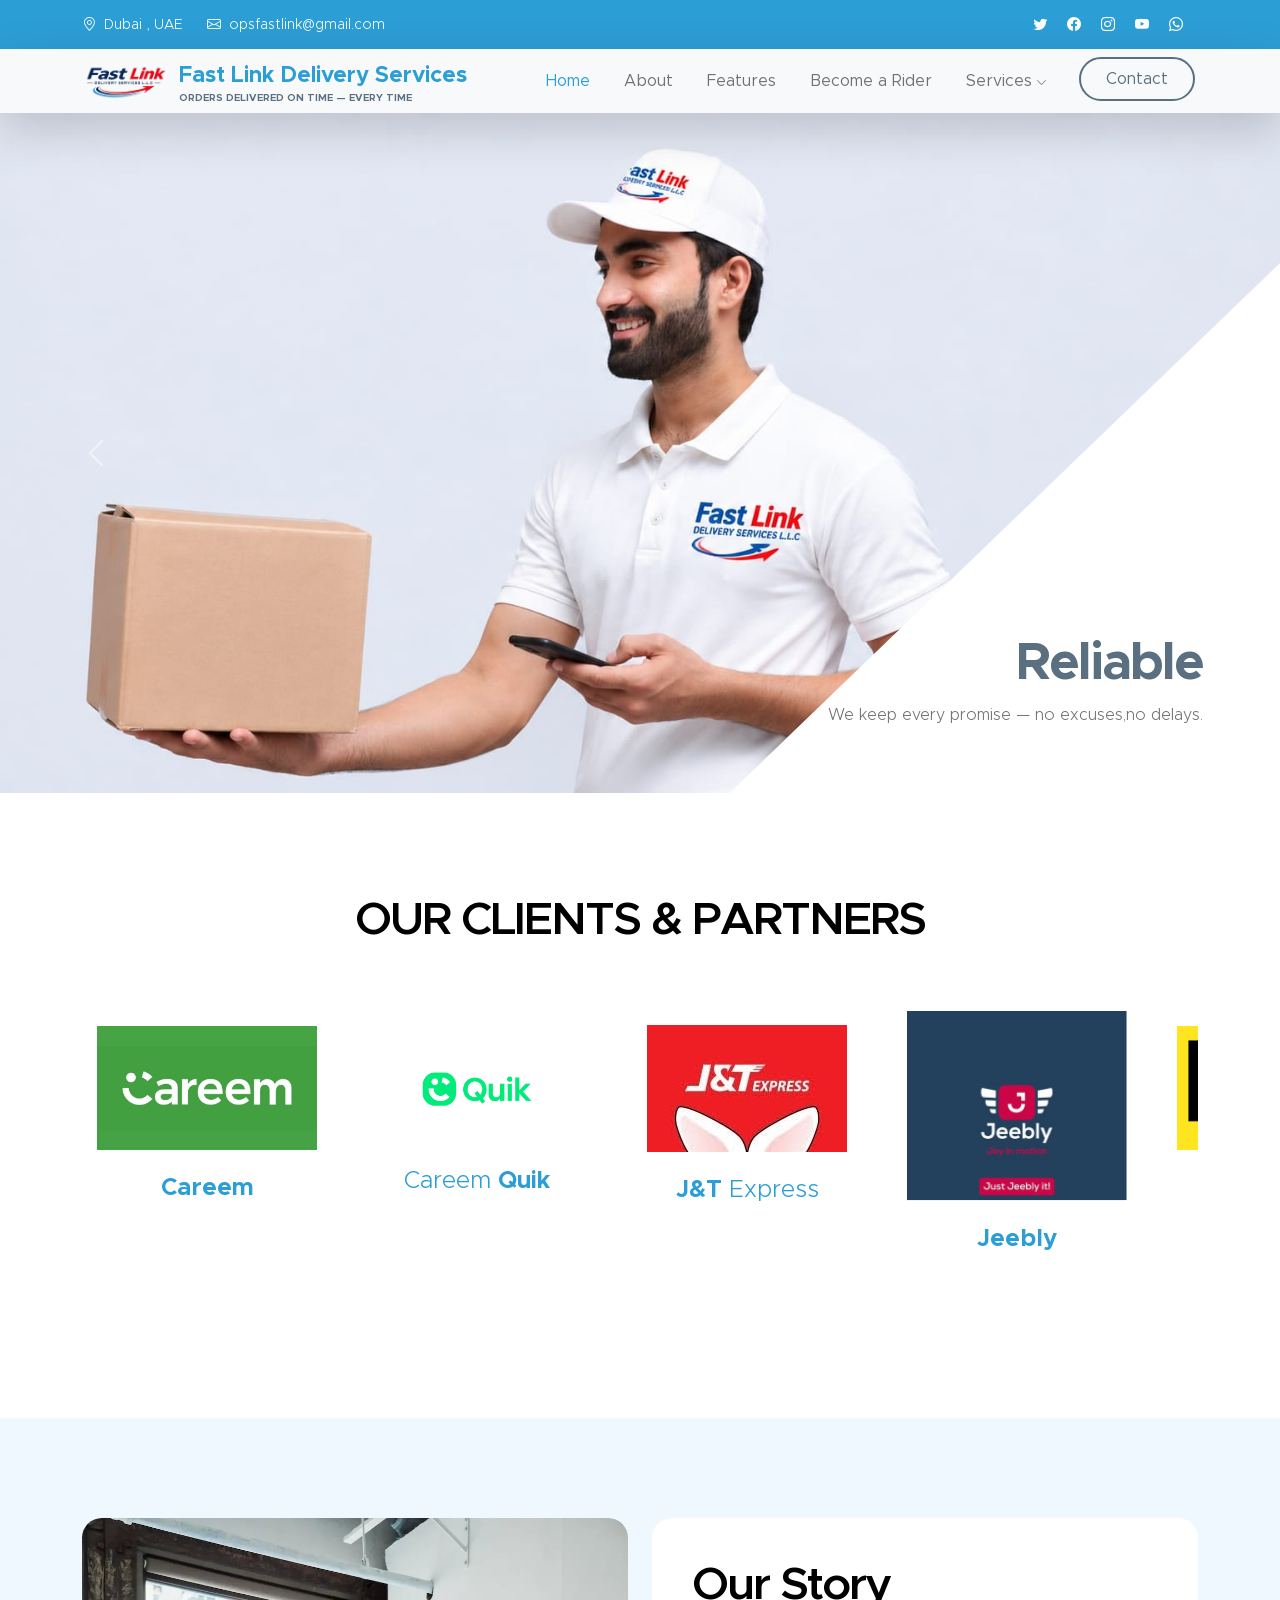
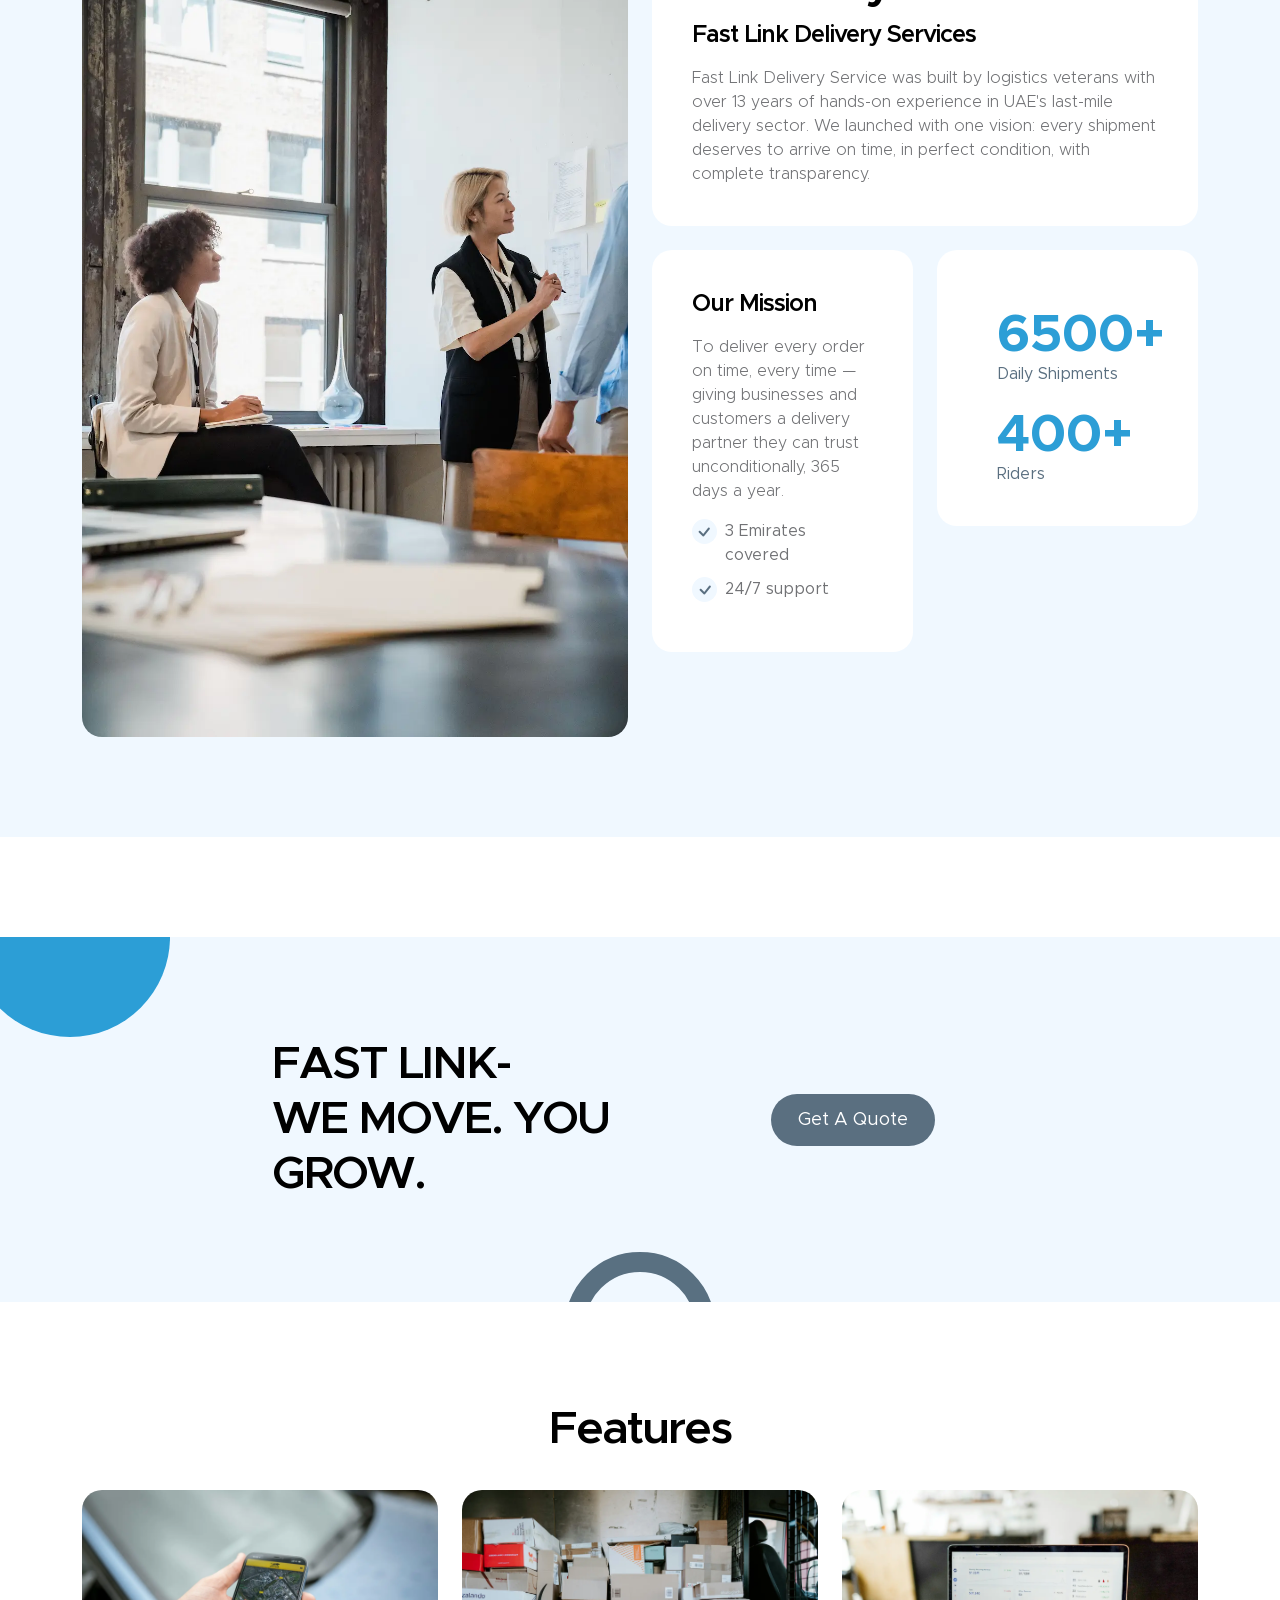
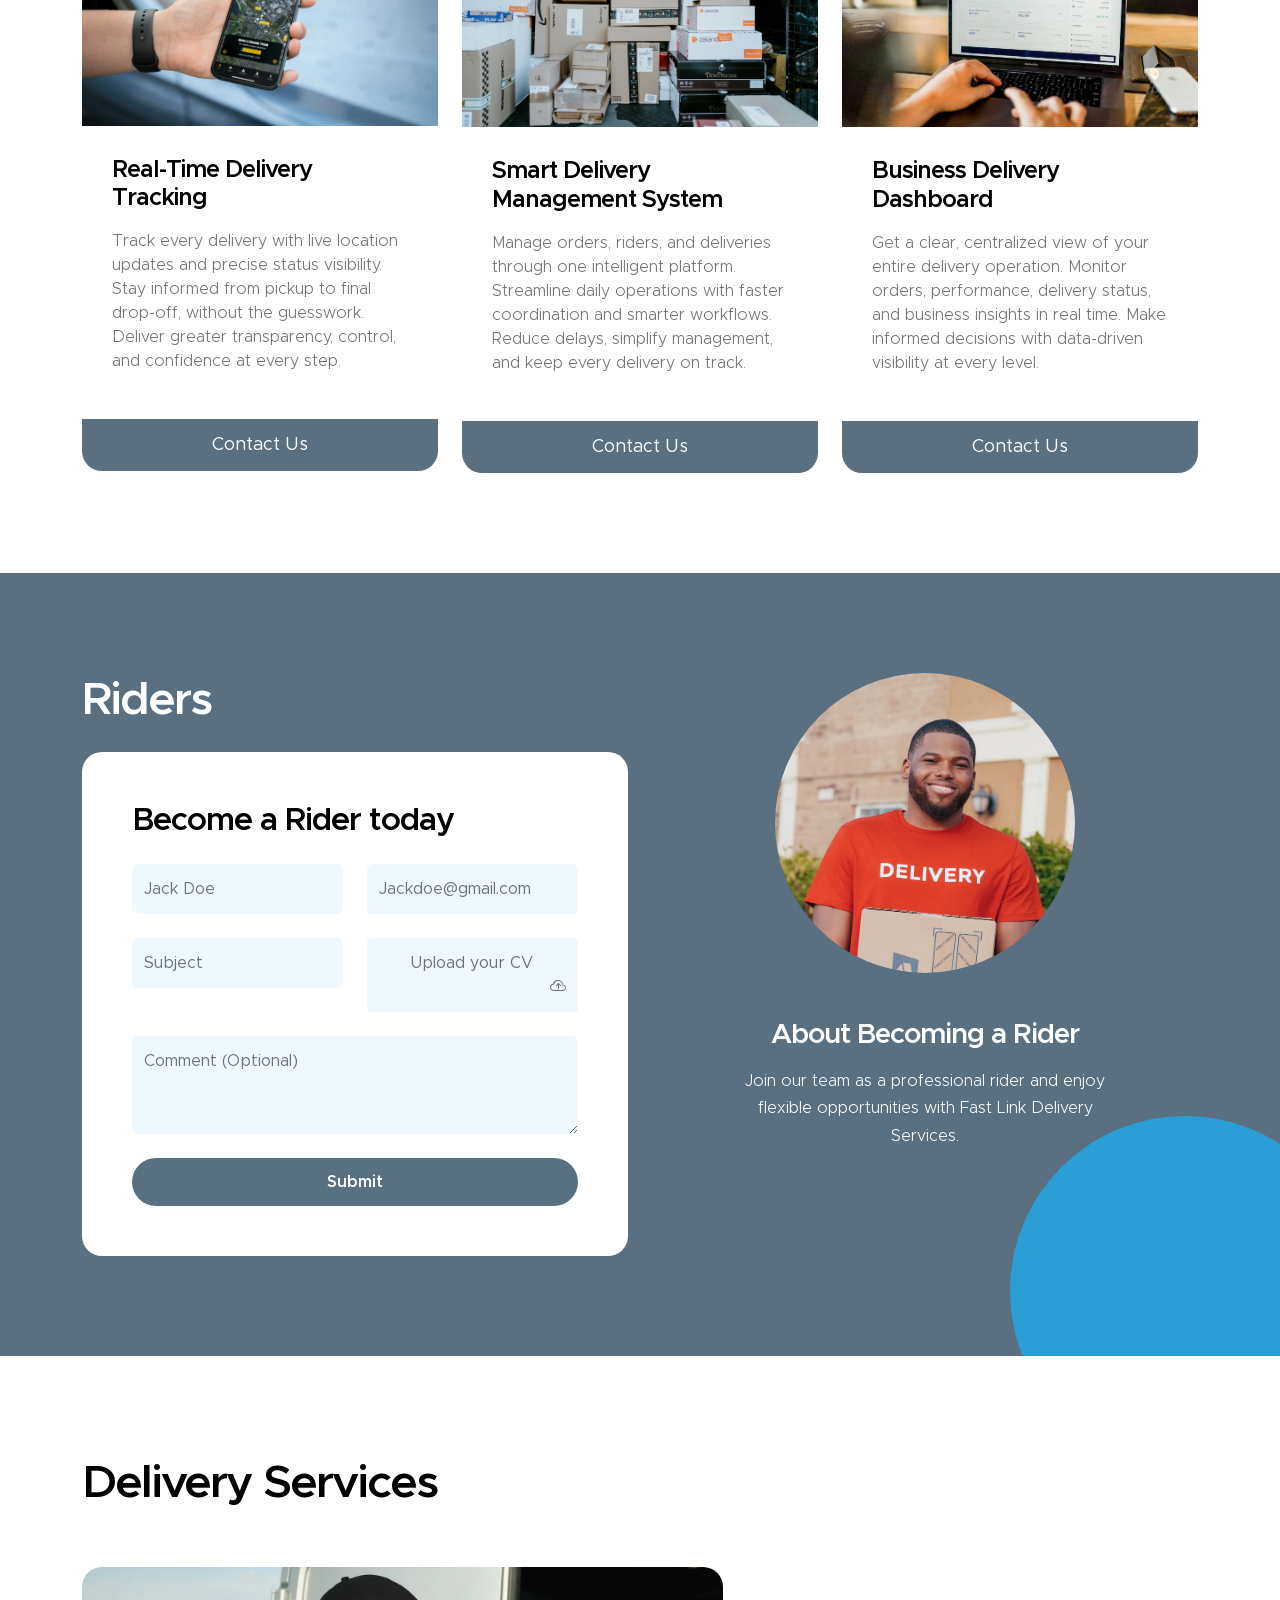
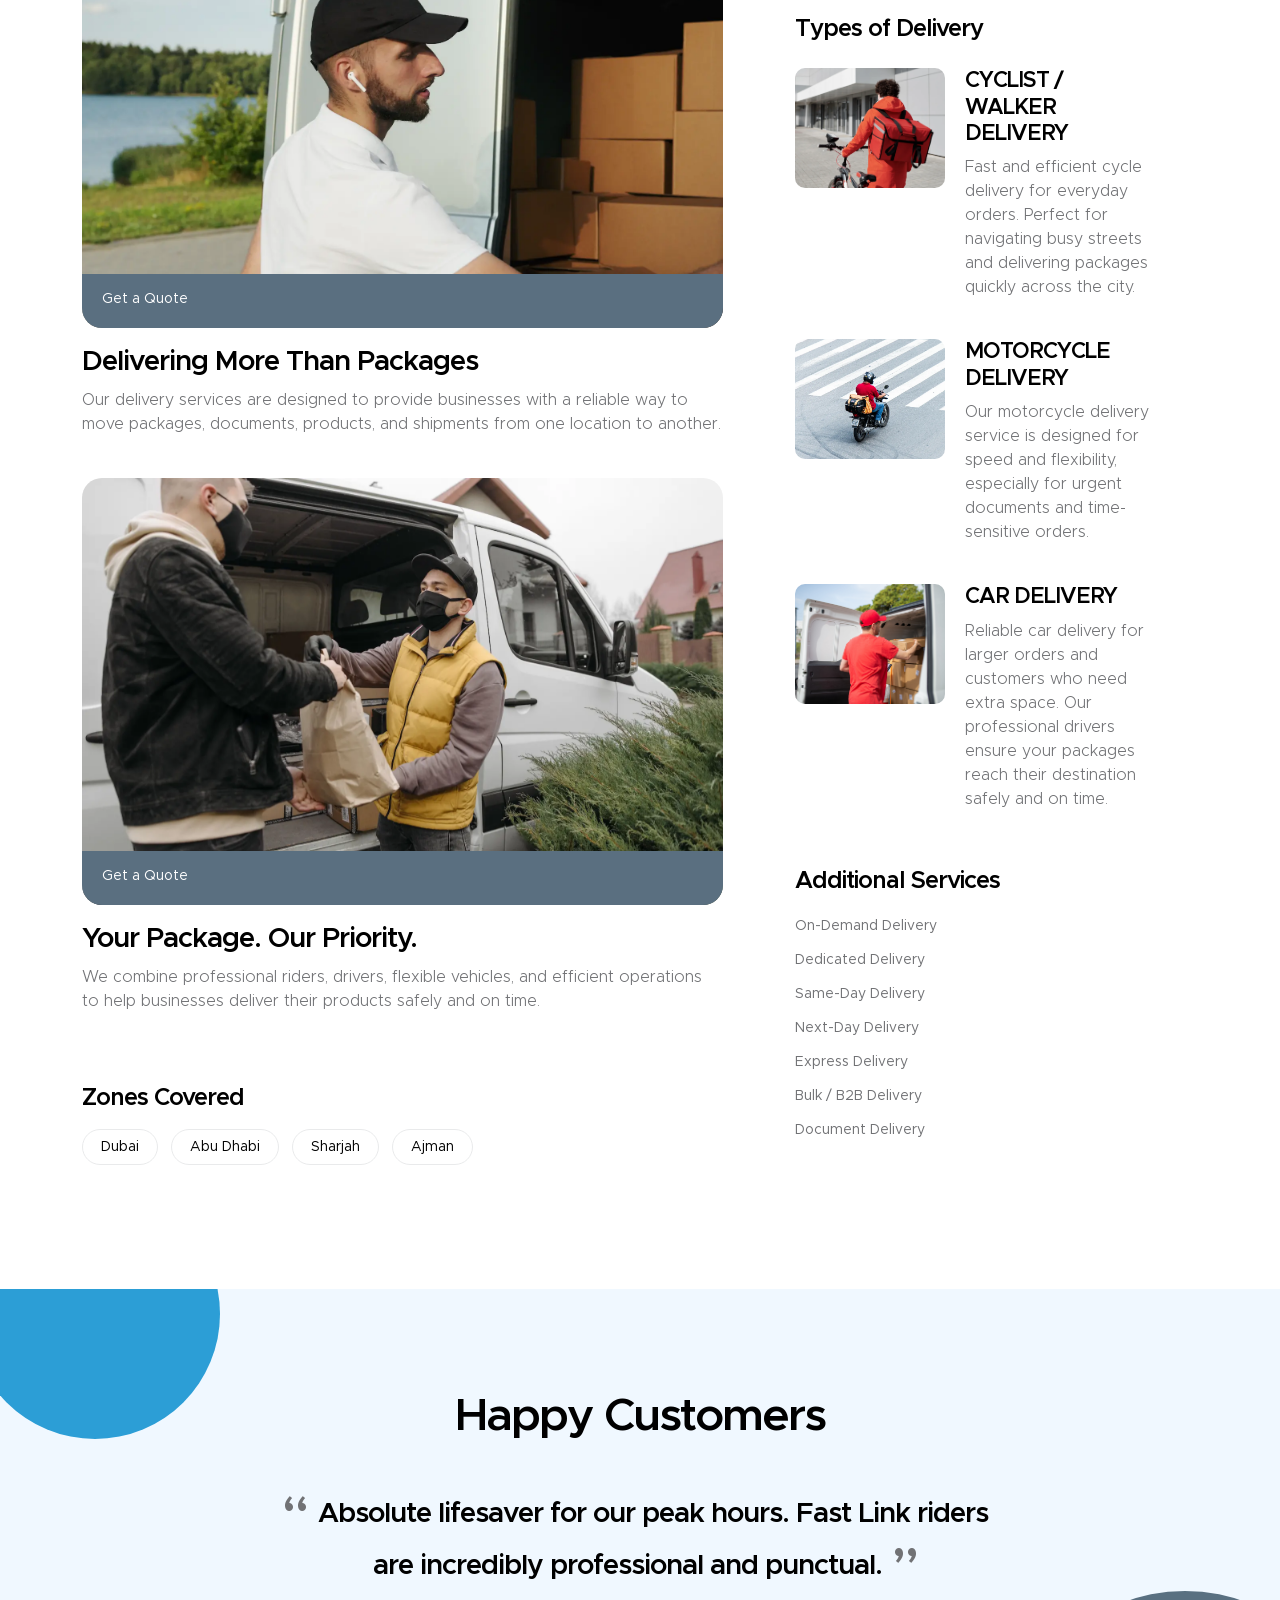
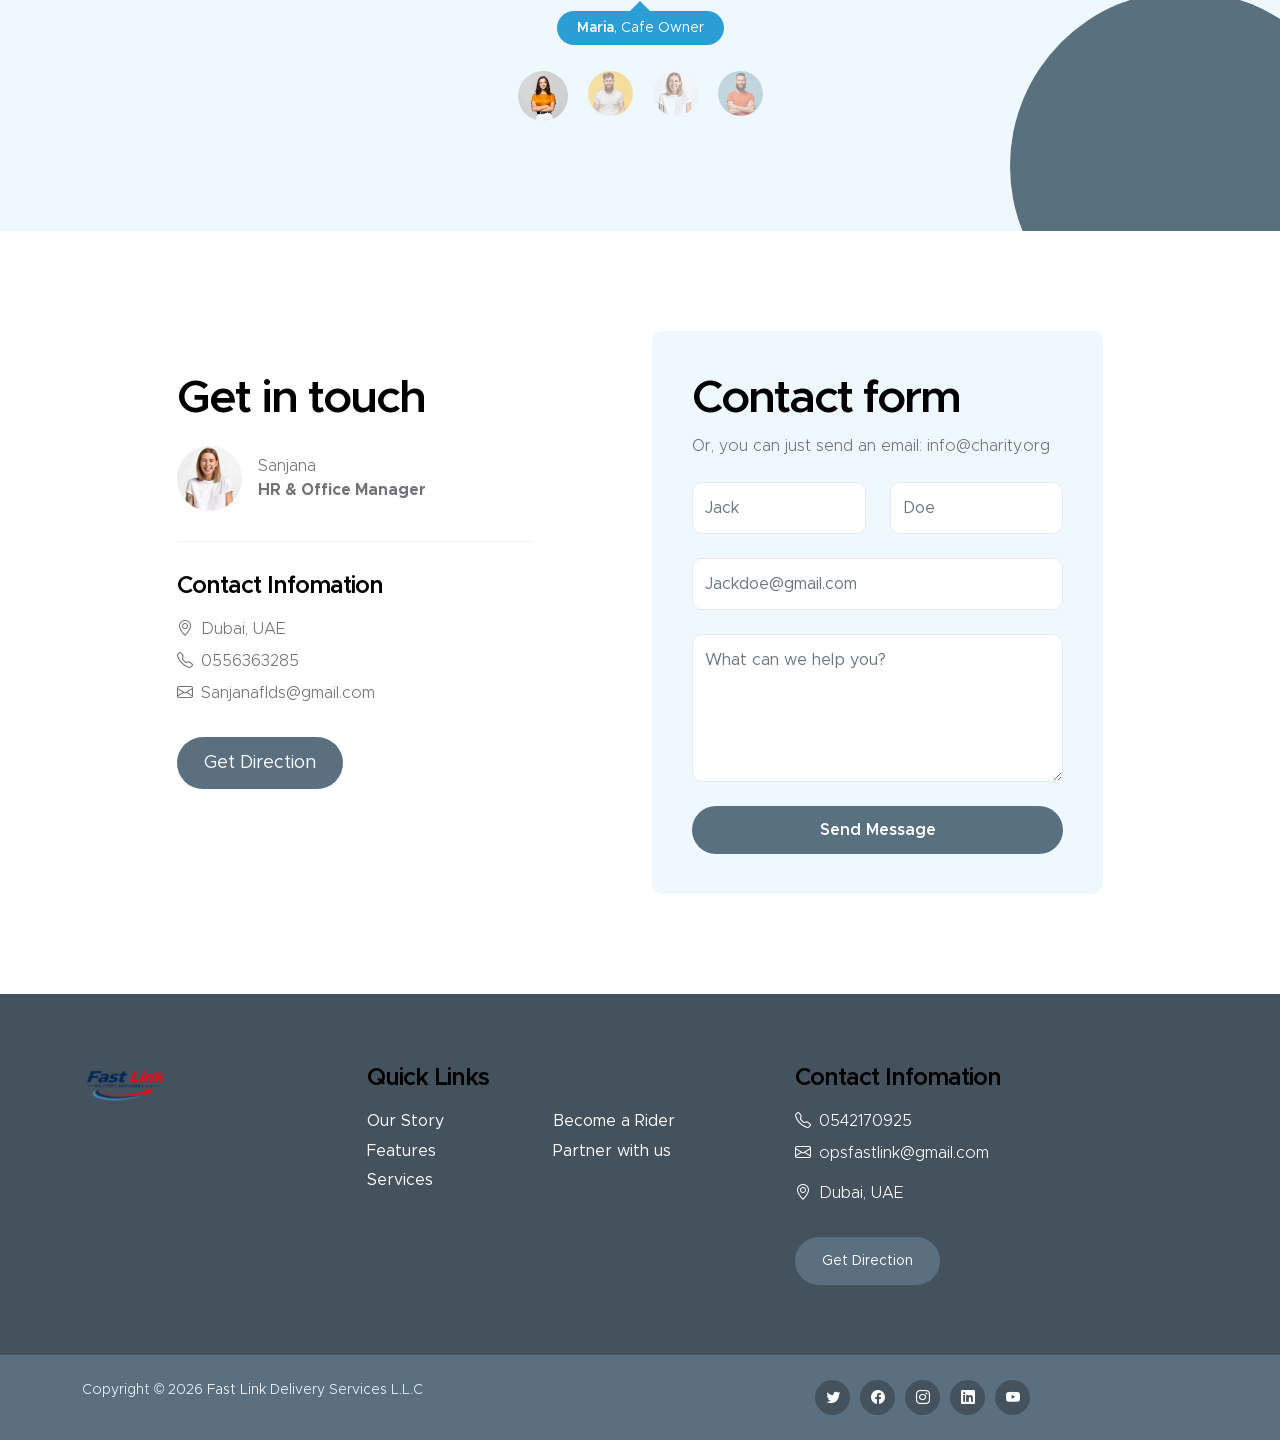
<file: index.html>
<!doctype html>
<html lang="en">
    <head>
        <meta charset="utf-8">
        <meta name="viewport" content="width=device-width, initial-scale=1">

        <meta name="description" content="">
        <meta name="author" content="">

        <title> Fast Link Delivery services L.L.C</title>

        <!-- CSS FILES -->        
        <link href="css/bootstrap.min.css" rel="stylesheet">

        <link href="css/bootstrap-icons.css" rel="stylesheet">

        <link href="css/Fast Link Delivery Services.css" rel="stylesheet">
<!--

Fast Link Delivery Services L.L.C
-->

    </head>
    
    <body id="section_1">

        <header class="site-header">
            <div class="container">
                <div class="row">
                    
                    <div class="col-lg-8 col-12 d-flex flex-wrap">
                        <p class="d-flex me-4 mb-0">
                            <i class="bi-geo-alt me-2"></i>
                           Dubai , UAE
                        </p>

                        <p class="d-flex mb-0">
                            <i class="bi-envelope me-2"></i>

                            <a href="mailto:opsfastlink@gmail.com">
                                opsfastlink@gmail.com
                            </a>
                        </p>
                    </div>

                    <div class="col-lg-3 col-12 ms-auto d-lg-block d-none">
                        <ul class="social-icon">
                            <li class="social-icon-item">
                                <a href="#" class="social-icon-link bi-twitter"></a>
                            </li>

                            <li class="social-icon-item">
                                <a href="#" class="social-icon-link bi-facebook"></a>
                            </li>

                            <li class="social-icon-item">
                                <a href="#" class="social-icon-link bi-instagram"></a>
                            </li>

                            <li class="social-icon-item">
                                <a href="#" class="social-icon-link bi-youtube"></a>
                            </li>

                            <li class="social-icon-item">
                                <a href="#" class="social-icon-link bi-whatsapp"></a>
                            </li>
                        </ul>
                    </div>

                </div>
            </div>
        </header>

        <nav class="navbar navbar-expand-lg bg-light shadow-lg">
            <div class="container">
                <a class="navbar-brand" href="index.html">
                    <img src="images/logo.png" class="logo img-fluid" alt="Kind Heart Charity">
                    <span>
                       Fast Link Delivery Services
                        <small>ORDERS DELIVERED ON TIME — EVERY TIME</small>
                    </span>
                </a>

                <button class="navbar-toggler" type="button" data-bs-toggle="collapse" data-bs-target="#navbarNav" aria-controls="navbarNav" aria-expanded="false" aria-label="Toggle navigation">
                    <span class="navbar-toggler-icon"></span>
                </button>

                <div class="collapse navbar-collapse" id="navbarNav">
                    <ul class="navbar-nav ms-auto">
                        <li class="nav-item">
                            <a class="nav-link click-scroll" href="#top">Home</a>
                        </li>

                        <li class="nav-item">
                            <a class="nav-link click-scroll" href="#section_2">About</a>
                        </li>

                        <li class="nav-item">
                            <a class="nav-link click-scroll" href="#section_3">Features</a>
                        </li>

                        <li class="nav-item">
                            <a class="nav-link click-scroll" href="#section_4">Become a Rider</a>
                        </li>

                        <li class="nav-item dropdown">
                            <a class="nav-link click-scroll dropdown-toggle" href="#section_5" id="navbarLightDropdownMenuLink" role="button" data-bs-toggle="dropdown" aria-expanded="false">Services</a>

                            <ul class="dropdown-menu dropdown-menu-light" aria-labelledby="navbarLightDropdownMenuLink">
                                <li><a class="dropdown-item" href="index.html#section_5">Delivery Services</a></li>
                                <li><a class="dropdown-item" href="logistics.html">Logistic Services</a></li>
                                <li><a class="dropdown-item" href="man power.html">Man Power Services</a></li>
                            </ul>
                        </li>

                       

                        <li class="nav-item ms-3">
                            <a class="nav-link custom-btn custom-border-btn btn" href="#section_6">Contact</a>
                        </li>
                    </ul>
                </div>
            </div>
        </nav>

        <main>

            <section class="hero-section hero-section-full-height">
                <div class="container-fluid">
                    <div class="row">

                        <div class="col-lg-12 col-12 p-0">
                            <div id="hero-slide" class="carousel carousel-fade slide" data-bs-ride="carousel">
                                <div class="carousel-inner">
                                    <div class="carousel-item active">
                                        <img src="images/slide/a.jpeg" class="carousel-image img-fluid" alt="...">
                                        
                                        <div class="carousel-caption d-flex flex-column justify-content-end">
                                            <h1>Reliable</h1>
                                            
                                            <p>We keep every promise — no excuses,no delays.</p>
                                        </div>
                                    </div>

                                    <div class="carousel-item">
                                        <img src="images/slide/b.jpeg" class="carousel-image img-fluid" alt="...">
                                        
                                        <div class="carousel-caption d-flex flex-column justify-content-end">
                                            <h1>Transparent</h1>
                                            
                                            <p>Visibility from start to finish</p>
                                        </div>
                                    </div>

                                    <div class="carousel-item">
                                        <img src="images/slide/c.jpeg" class="carousel-image img-fluid" alt="...">
                                        
                                        <div class="carousel-caption d-flex flex-column justify-content-end">
                                            <h1>Committed</h1>
                                            
                                            <p>To provide you the best services</p>
                                        </div>
                                    </div>
                                </div>

                                <button class="carousel-control-prev" type="button" data-bs-target="#hero-slide" data-bs-slide="prev">
                                    <span class="carousel-control-prev-icon" aria-hidden="true"></span>
                                    <span class="visually-hidden">Previous</span>
                                </button>

                                <button class="carousel-control-next" type="button" data-bs-target="#hero-slide" data-bs-slide="next">
                                    <span class="carousel-control-next-icon" aria-hidden="true"></span>
                                    <span class="visually-hidden">Next</span>
                                </button>
                            </div>
                        </div>

                    </div>
                </div>
            </section>
<!--section s-->

            <section class="section-padding">
                <div class="container">
                    <div class="row">

                        <div class="col-lg-10 col-12 text-center mx-auto">
                            <h2 class="mb-5">OUR CLIENTS & PARTNERS</h2>
                        </div>
                    </div>
                         <!-- Automatic scrolling section -->
                    <div class="auto-scroll"> 
                        <div class="scroll-track">
                        <div class="scroll-item">
                            <div class="featured-block d-flex justify-content-center align-items-center">
                                <a href="#section_6" class="d-block">
                                    <img src="images/icons/careem.jfif" class="featured-block-image img-fluid" alt="">

                                    <p class="featured-block-text"> <strong>Careem</strong></p>
                                </a>
                            </div>
                        </div>

                        <div class="scroll-item">
                            <div class="featured-block d-flex justify-content-center align-items-center">
                                <a href="#section_6" class="d-block">
                                    <img src="images/icons/careem quik.png" class="featured-block-image img-fluid" alt="">

                                    <p class="featured-block-text">Careem <strong>Quik</strong></p>
                                </a>
                            </div>
                        </div>
                         <div class="scroll-item">
                            <div class="featured-block d-flex justify-content-center align-items-center">
                                <a href="#section_6" class="d-block">
                                    <img src="images/icons/j&t express.jfif" class="featured-block-image img-fluid" alt="">

                                    <p class="featured-block-text"><strong>J&T </strong>Express</p>
                                </a>
                            </div>
                        </div>
                         <div class="scroll-item">
                            <div class="featured-block d-flex justify-content-center align-items-center">
                                <a href="#section_6" class="d-block">
                                    <img src="images/icons/jeebly.jfif" class="featured-block-image img-fluid" alt="">

                                    <p class="featured-block-text"><strong>Jeebly</strong></p>
                                </a>
                            </div>
                        </div>
                         <div class="scroll-item">
                            <div class="featured-block d-flex justify-content-center align-items-center">
                                <a href="#section_6" class="d-block">
                                    <img src="images/icons/keeta.png" class="featured-block-image img-fluid" alt="">

                                    <p class="featured-block-text"><strong>Keeta</strong></p>
                                </a>
                            </div>
                        </div>
                        
                         <div class="scroll-item">
                            <div class="featured-block d-flex justify-content-center align-items-center">
                                <a href="#section_6" class="d-block">
                                    <img src="images/icons/noon food.png" class="featured-block-image img-fluid" alt="">

                                    <p class="featured-block-text">Noon <strong>Food</strong></p>
                                </a>
                            </div>
                        </div>
                         <div class="scroll-item">
                            <div class="featured-block d-flex justify-content-center align-items-center">
                                <a href="#section_6" class="d-block">
                                    <img src="images/icons/noon supermall.png" class="featured-block-image img-fluid" alt="">

                                    <p class="featured-block-text">Noon <strong>Supermall</strong></p>
                                </a>
                            </div>
                        </div>

                        <div class="scroll-item">
                            <div class="featured-block d-flex justify-content-center align-items-center">
                                <a href="#section_6" class="d-block">
                                    <img src="images/icons/swiftbox.png" class="featured-block-image img-fluid" alt="">

                                    <p class="featured-block-text"><strong>Swift Box</strong></p>
                                </a>
                            </div>
                        </div>

                        <div class="scroll-item">
                            <div class="featured-block d-flex justify-content-center align-items-center">
                                <a href="#section_6" class="d-block">
                                    <img src="images/icons/the pet shop.png" class="featured-block-image img-fluid" alt="">

                                    <p class="featured-block-text"><strong>The Pet Shop</strong></p>
                                </a>
                            </div>
                        </div>
                         <div class="scroll-item">
                            <div class="featured-block d-flex justify-content-center align-items-center">
                                <a href="#section_6" class="d-block">
                                    <img src="images/icons/careem.jfif" class="featured-block-image img-fluid" alt="">

                                    <p class="featured-block-text"> <strong>Careem</strong></p>
                                </a>
                            </div>
                        </div>

                        <div class="scroll-item">
                            <div class="featured-block d-flex justify-content-center align-items-center">
                                <a href="#section_6" class="d-block">
                                    <img src="images/icons/careem quik.png" class="featured-block-image img-fluid" alt="">

                                    <p class="featured-block-text">Careem <strong>Quik</strong></p>
                                </a>
                            </div>
                        </div>
                         <div class="scroll-item">
                            <div class="featured-block d-flex justify-content-center align-items-center">
                                <a href="#section_6" class="d-block">
                                    <img src="images/icons/j&t express.jfif" class="featured-block-image img-fluid" alt="">

                                    <p class="featured-block-text"><strong>J&T </strong>Express</p>
                                </a>
                            </div>
                        </div>
                         <div class="scroll-item">
                            <div class="featured-block d-flex justify-content-center align-items-center">
                                <a href="#section_6" class="d-block">
                                    <img src="images/icons/jeebly.jfif" class="featured-block-image img-fluid" alt="">

                                    <p class="featured-block-text"><strong>Jeebly</strong></p>
                                </a>
                            </div>
                        </div>
                         <div class="scroll-item">
                            <div class="featured-block d-flex justify-content-center align-items-center">
                                <a href="#section_6" class="d-block">
                                    <img src="images/icons/keeta.png" class="featured-block-image img-fluid" alt="">

                                    <p class="featured-block-text"><strong>Keeta</strong></p>
                                </a>
                            </div>
                        </div>
                        
                         <div class="scroll-item">
                            <div class="featured-block d-flex justify-content-center align-items-center">
                                <a href="#section_6" class="d-block">
                                    <img src="images/icons/noon food.png" class="featured-block-image img-fluid" alt="">

                                    <p class="featured-block-text">Noon <strong>Food</strong></p>
                                </a>
                            </div>
                        </div>
                         <div class="scroll-item">
                            <div class="featured-block d-flex justify-content-center align-items-center">
                                <a href="#section_6" class="d-block">
                                    <img src="images/icons/noon supermall.png" class="featured-block-image img-fluid" alt="">

                                    <p class="featured-block-text">Noon <strong>Supermall</strong></p>
                                </a>
                            </div>
                        </div>

                        <div class="scroll-item">
                            <div class="featured-block d-flex justify-content-center align-items-center">
                                <a href="#section_6" class="d-block">
                                    <img src="images/icons/swiftbox.png" class="featured-block-image img-fluid" alt="">

                                    <p class="featured-block-text"><strong>Swift Box</strong></p>
                                </a>
                            </div>
                        </div>

                        <div class="scroll-item">
                            <div class="featured-block d-flex justify-content-center align-items-center">
                                <a href="#section_6" class="d-block">
                                    <img src="images/icons/the pet shop.png" class="featured-block-image img-fluid" alt="">

                                    <p class="featured-block-text"><strong>The Pet Shop</strong></p>
                                </a>
                            </div>
                        </div>
                        

                        </div>
                    </div>
                    
                   
                </div>
            </section>

           <!--section-->

            <section class="section-padding section-bg" id="section_2">
                <div class="container">
                    <div class="row">

                        <div class="col-lg-6 col-12 mb-5 mb-lg-0">
                            <img src="images/our story.webp" class="custom-text-box-image img-fluid" alt="">
                        </div>

                        <div class="col-lg-6 col-12">
                            <div class="custom-text-box">
                                <h2 class="mb-2">Our Story</h2>

                                <h5 class="mb-3">Fast Link Delivery Services</h5>

                                <p class="mb-0">Fast Link Delivery Service was built by logistics veterans with over 13 years of hands-on experience in UAE's
last-mile delivery sector. We launched with one vision: every shipment deserves to arrive on time, in perfect
condition, with complete transparency.</p>
                            </div>
                            
                            <div class="row">
                                <div class="col-lg-6 col-md-6 col-12">
                                    <div class="custom-text-box mb-lg-0">
                                        <h5 class="mb-3">Our Mission</h5>

                                        <p>To deliver every order on time, every time — giving
businesses and customers a delivery partner they can
trust unconditionally, 365 days a year.</p>

                                        <ul class="custom-list mt-2">
                                            <li class="custom-list-item d-flex">
                                                <i class="bi-check custom-text-box-icon me-2"></i>
                                               3 Emirates covered
                                            </li>

                                            <li class="custom-list-item d-flex">
                                                <i class="bi-check custom-text-box-icon me-2"></i>
                                               24/7 support
                                            </li>
                                        </ul>
                                    </div>
                                </div>

                                <div class="col-lg-6 col-md-6 col-12">
                                    <div class="custom-text-box d-flex flex-wrap d-lg-block mb-lg-0">
                                        <div class="counter-thumb"> 
                                            <div class="d-flex">
                                                <span class="counter-number" data-from="1" data-to="6500" data-speed="1000"></span>
                                                <span class="counter-number-text">+</span>
                                            </div>

                                            <span class="counter-text">Daily Shipments</span>
                                        </div> 

                                        <div class="counter-thumb mt-4"> 
                                            <div class="d-flex">
                                                <span class="counter-number" data-from="1" data-to="400" data-speed="1000"></span>
                                                <span class="counter-number-text">+</span>
                                            </div>

                                            <span class="counter-text">Riders</span>
                                        </div> 
                                    </div>
                                </div>
                            </div>
                        </div>

                    </div>
                </div>
            </section>


          
            <section class="cta-section section-padding section-bg">
                <div class="container">
                    <div class="row justify-content-center align-items-center">

                        <div class="col-lg-5 col-12 ms-auto">
                            <h2 class="mb-0">FAST LINK-<br> WE MOVE. YOU GROW.</h2>
                        </div>

                        <div class="col-lg-5 col-12">
                            <a href="#" class="me-4"></a>

                            <a href="#section_6" class="custom-btn btn smoothscroll">Get A Quote</a>
                        </div>

                    </div>
                </div>
            </section>


            <section class="section-padding" id="section_3">
                <div class="container">
                    <div class="row">

                        <div class="col-lg-12 col-12 text-center mb-4">
                            <h2>Features</h2>
                        </div>

                        <div class="col-lg-4 col-md-6 col-12 mb-4 mb-lg-0">
                            <div class="custom-block-wrap">
                                <img src="images/features/tracking.webp " class="custom-block-image img-fluid" alt="">

                                <div class="custom-block">
                                    <div class="custom-block-body">
                                        <h5 class="mb-3">Real-Time Delivery Tracking</h5>

                                        <p>Track every delivery with live location updates and precise status visibility.
Stay informed from pickup to final drop-off, without the guesswork.
Deliver greater transparency, control, and confidence at every step.</p>

                                     <!-- <div class="progress mt-4">
                                            <div class="progress-bar w-75" role="progressbar" aria-valuenow="75" aria-valuemin="0" aria-valuemax="100"></div>
                                        </div>

                                        <div class="d-flex align-items-center my-2">
                                            <p class="mb-0">
                                                <strong>Raised:</strong>
                                                $18,500
                                            </p>

                                            <p class="ms-auto mb-0">
                                                <strong>Goal:</strong>
                                                $32,000
                                            </p>
                                        </div> -->  
                                    </div>

                                    <a href="#section_6" class="custom-btn btn">Contact Us</a>
                                </div>
                            </div>
                        </div>

                        <div class="col-lg-4 col-md-6 col-12 mb-4 mb-lg-0">
                            <div class="custom-block-wrap">
                                <img src="images/features/management.webp" class="custom-block-image img-fluid" alt="">

                                <div class="custom-block">
                                    <div class="custom-block-body">
                                        <h5 class="mb-3">Smart Delivery Management System</h5>

                                        <p>Manage orders, riders, and deliveries through one intelligent platform.
Streamline daily operations with faster coordination and smarter workflows.
Reduce delays, simplify management, and keep every delivery on track.</p>

                                     <!--  <div class="progress mt-4">
                                            <div class="progress-bar w-50" role="progressbar" aria-valuenow="50" aria-valuemin="0" aria-valuemax="100"></div>
                                        </div>

                                        <div class="d-flex align-items-center my-2">
                                            <p class="mb-0">
                                                <strong>Raised:</strong>
                                                $27,600
                                            </p>

                                            <p class="ms-auto mb-0">
                                                <strong>Goal:</strong>
                                                $60,000
                                            </p>
                                        </div>--> 
                                    </div>

                                    <a href="#section_6" class="custom-btn btn">Contact Us</a>
                                </div>
                            </div>
                        </div>

                        <div class="col-lg-4 col-md-6 col-12">
                            <div class="custom-block-wrap">
                                <img src="images/features/dashboard.webp" class="custom-block-image img-fluid" alt="">

                                <div class="custom-block">
                                    <div class="custom-block-body">
                                        <h5 class="mb-3">Business Delivery Dashboard</h5>

                                        <p>Get a clear, centralized view of your entire delivery operation.
Monitor orders, performance, delivery status, and business insights in real time.
Make informed decisions with data-driven visibility at every level.</p>

                                     <!--  <div class="progress mt-4">
                                            <div class="progress-bar w-100" role="progressbar" aria-valuenow="100" aria-valuemin="0" aria-valuemax="100"></div>
                                        </div>

                                        <div class="d-flex align-items-center my-2">
                                            <p class="mb-0">
                                                <strong>Raised:</strong>
                                                $84,600
                                            </p>

                                            <p class="ms-auto mb-0">
                                                <strong>Goal:</strong>
                                                $100,000
                                            </p>
                                        </div>--> 
                                    </div>

                                    <a href="#section_6" class="custom-btn btn">Contact Us</a>
                                </div>
                            </div>
                        </div>

                    </div>
                </div>
            </section>

          <section class="volunteer-section section-padding" id="section_4">
    <div class="container">
        <div class="row">

            <div class="col-lg-6 col-12">
                <h2 class="text-white mb-4">Riders</h2>

                <form class="custom-form volunteer-form mb-5 mb-lg-0"
                      action="https://formly.email/submit"
                      method="POST"
                      enctype="multipart/form-data"
                      id="rider-form"
                      role="form">

                    <!-- Formly Access Key -->
                    <input type="hidden" name="access_key" value="481cef6e18a14c51a09ca8fb24bfb6eb">

                    <h3 class="mb-4">Become a Rider today</h3>

                    <div class="row">
                        <div class="col-lg-6 col-12">
                            <input type="text" name="rider-name" id="volunteer-name" class="form-control" placeholder="Jack Doe" required>
                        </div>

                        <div class="col-lg-6 col-12">    
                            <input type="email" name="rider-email" id="volunteer-email" pattern="[^ @]*@[^ @]*" class="form-control" placeholder="Jackdoe@gmail.com" required>
                        </div>

                        <div class="col-lg-6 col-12">
                            <input type="text" name="rider-subject" id="volunteer-subject" class="form-control" placeholder="Subject" required>
                        </div>

                        <div class="col-lg-6 col-12">
                            <div class="input-group input-group-file">

                                <input type="file"
                                       class="form-control"
                                       id="inputGroupFile02"
                                       name="cv"
                                       accept=".pdf,.doc,.docx"
                                       required>

                                <label class="input-group-text" for="inputGroupFile02">
                                    Upload your CV
                                </label>

                                <i class="bi-cloud-arrow-up ms-auto"></i>

                            </div>
                        </div>
                    </div>

                    <textarea name="rider-message" rows="3" class="form-control" id="volunteer-message" placeholder="Comment (Optional)"></textarea>

                    <button type="submit" id="rider-submit"class="form-control">Submit</button>

                </form>
            </div>

            <div class="col-lg-6 col-12">
                <img src="images/rider.webp" class="volunteer-image img-fluid" alt="">

                <div class="custom-block-body text-center">
                    <h4 class="text-white mt-lg-3 mb-lg-3">About Becoming a Rider</h4>

                    <p class="text-white">Join our team as a professional rider and enjoy flexible opportunities with Fast Link Delivery Services.</p>
                </div>
            </div>

        </div>
    </div>
</section>

            <section class="news-section section-padding" id="section_5">
                <div class="container">
                    <div class="row">

                        <div class="col-lg-12 col-12 mb-5">
                            <h2>Delivery Services</h2>
                        </div>

                        <div class="col-lg-7 col-12">
                            <div class="news-block">
                                <div class="news-block-top">
                                    <a href="news-detail.html">
                                        <img src="images/services/service1.webp" class="news-image img-fluid" alt="">
                                    </a>

                                    <div class="news-category-block">
                                        <a href="#section_6" class="category-block-link">
                                           Get a Quote
                                        </a>

                                        
                                    </div>
                                </div>

                                 <div class="news-block-info">
                                    <div class="d-flex mt-2">
                                     
                                    </div> 

                                    <div class="news-block-title mb-2">
                                        <h4><a href="news-detail.html" class="news-block-title-link">Delivering More Than Packages</a></h4>
                                    </div>

                                    <div class="news-block-body">
                                        <p>Our delivery services are designed to provide businesses with a reliable way to move packages, documents, products, and shipments from one location to another.</p>
                                    </div>
                                </div>
                            </div>

                            <div class="news-block mt-3">
                                <div class="news-block-top">
                                    <a href="news-detail.html">
                                        <img src="images/services/service2.webp" class="news-image img-fluid" alt="">
                                    </a>

                                    <div class="news-category-block">
                                        <a href="#section_6" class="category-block-link">
                                            Get a Quote
                                        </a>

                                      
                                    </div>
                                </div>

                                <div class="news-block-info">
                                    <div class="d-flex mt-2">
                                      
                                    </div> 

                                    <div class="news-block-title mb-2">
                                        <h4><a href="news-detail.html" class="news-block-title-link">Your Package. Our Priority.</a></h4>
                                    </div>

                                    <div class="news-block-body">
                                        <p>We combine professional riders, drivers, flexible vehicles, and efficient operations to help businesses deliver their products safely and on time.</p>
                                    </div>
                                </div>
                                 <div class="tags-block">
                                <h5 class="mb-3">Zones Covered</h5>

                                <a href="#" class="tags-block-link">
                                   Dubai
                                </a>

                                <a href="#" class="tags-block-link">
                                    Abu Dhabi
                                </a>

                                <a href="#" class="tags-block-link">
                                    Sharjah
                                </a>

                                <a href="#" class="tags-block-link">
                                    Ajman
                                </a>

                              
                            </div>
                            </div>
                        </div>

                        <div class="col-lg-4 col-12 mx-auto">
                           <!--other things to add-->

                            <h5 class="mt-5 mb-3">Types of Delivery</h5>

                            <div class="news-block news-block-two-col d-flex mt-4">
                                <div class="news-block-two-col-image-wrap">
                                    <a href="news-detail.html">
                                        <img src="images/services/bike rider.webp" class="news-image img-fluid" alt="">
                                    </a>
                                </div>

                                <div class="news-block-two-col-info">
                                    <div class="news-block-title mb-2">
                                        <h6><a href="news-detail.html" class="news-block-title-link">CYCLIST / WALKER DELIVERY</a></h6>
                                    </div>

                                    <div class="news-block-date">
                                        <p>Fast and efficient cycle delivery for everyday orders. Perfect for navigating busy streets and delivering packages quickly across the city.
                                        </p>
                                    </div>
                                </div>
                            </div>

<!-- Motorcycle Delivery -->
<div class="news-block news-block-two-col d-flex mt-4">

    <div class="news-block-two-col-image-wrap">
        <a href="news-detail.html">
            <img src="images/services/services4.webp"
                 class="news-image img-fluid"
                 alt="Motorcycle Delivery">
        </a>
    </div>

    <div class="news-block-two-col-info">
        <div class="news-block-title mb-2">
            <h6>
                <a href="news-detail.html" class="news-block-title-link">
                    MOTORCYCLE DELIVERY
                </a>
            </h6>
        </div>

        <div class="news-block-date">
            <p>
                Our motorcycle delivery service is designed for speed
                and flexibility, especially for urgent documents and
                time-sensitive orders.
            </p>
        </div>
    </div>

</div>


<!-- Car Delivery -->
<div class="news-block news-block-two-col d-flex mt-4">

    <div class="news-block-two-col-image-wrap">
        <a href="news-detail.html">
            <img src="images/services/car rider.jpg"
                 class="news-image img-fluid"
                 alt="Car Delivery">
        </a>
    </div>

    <div class="news-block-two-col-info">
        <div class="news-block-title mb-2">
            <h6>
                <a href="news-detail.html" class="news-block-title-link">
                    CAR DELIVERY
                </a>
            </h6>
        </div>

        <div class="news-block-date">
            <p>
                Reliable car delivery for larger orders and customers
                who need extra space. Our professional drivers ensure
                your packages reach their destination safely and on time.
            </p>
        </div>
    </div>

</div>
                            <div class="category-block d-flex flex-column">
                                <h5 class="mb-3">Additional Services</h5>

                             <a href="#" class="category-block-link">
                                   On-Demand Delivery
                                   
                                </a>
                                <a href="#" class="category-block-link">
                                   Dedicated Delivery
                                    
                                </a>
                                <a href="#" class="category-block-link">
                                   Same-Day Delivery
                                    
                                </a>

                                <a href="#" class="category-block-link">
                                    Next-Day Delivery
                                    
                                </a>

                                <a href="#" class="category-block-link">
                                    Express Delivery
                                    
                                </a>

                                <a href="#" class="category-block-link">
                                    Bulk / B2B Delivery
                                    
                                </a>

                                <a href="#" class="category-block-link">
                                   Document Delivery
                                    
                                </a>

                            </div>

                           

                        
                        </div>

                    </div>
                </div>
            </section>


            <section class="testimonial-section section-padding section-bg">
                <div class="container">
                    <div class="row">

                        <div class="col-lg-8 col-12 mx-auto">
                            <h2 class="mb-lg-3">Happy Customers</h2>
                            
                                <div id="testimonial-carousel" class="carousel carousel-fade slide" data-bs-ride="carousel">

                                    <div class="carousel-inner">
                                        <div class="carousel-item active">
                                           <div class="carousel-caption">
                                                <h4 class="carousel-title">Absolute lifesaver for our peak hours. Fast Link riders are incredibly professional and punctual.</h4>

                                                <small class="carousel-name"><span class="carousel-name-title">Maria</span>, Cafe Owner</small>
                                           </div>
                                        </div>

                                        <div class="carousel-item">
                                            <div class="carousel-caption">
                                                <h4 class="carousel-title">Highly dependable fleet support. We never have to worry about missing drivers during rushes anymore. </h4>

                                                <small class="carousel-name"><span class="carousel-name-title">Thomas</span>, Resturant Owner</small>
                                            </div>
                                        </div>

                                        <div class="carousel-item">
                                            <div class="carousel-caption">
                                                <h4 class="carousel-title">Fast Link handles our last-mile e-commerce distribution across the UAE seamlessly.</h4>

                                                <small class="carousel-name"><span class="carousel-name-title">Jane</span>, client</small>
                                            </div>
                                        </div>

                                        <div class="carousel-item">
                                            <div class="carousel-caption">
                                                <h4 class="carousel-title">Received my package well ahead of schedule. The rider was very professional. </h4>

                                                <small class="carousel-name"><span class="carousel-name-title">Bob</span>, Entreprenuer</small>
                                           </div>
                                        </div>

                                          <ol class="carousel-indicators">
                                               <li data-bs-target="#testimonial-carousel" data-bs-slide-to="0" class="active">
                                                    <img src="images/avatar/portrait-beautiful-young-woman-standing-grey-wall.jpg" class="img-fluid rounded-circle avatar-image" alt="avatar">
                                               </li>

                                               <li data-bs-target="#testimonial-carousel" data-bs-slide-to="1" class="">
                                                    <img src="images/avatar/portrait-young-redhead-bearded-male.jpg" class="img-fluid rounded-circle avatar-image" alt="avatar">
                                               </li>

                                               <li data-bs-target="#testimonial-carousel" data-bs-slide-to="2" class="">
                                                    <img src="images/avatar/pretty-blonde-woman-wearing-white-t-shirt.jpg" class="img-fluid rounded-circle avatar-image" alt="avatar">
                                               </li>

                                               <li data-bs-target="#testimonial-carousel" data-bs-slide-to="3" class="">
                                                    <img src="images/avatar/studio-portrait-emotional-happy-funny.jpg" class="img-fluid rounded-circle avatar-image" alt="avatar">
                                               </li>
                                          </ol>

                                 </div>
                            </div>
                        </div>

                    </div>
                </div>
            </section>


            <section class="contact-section section-padding" id="section_6">
                <div class="container">
                    <div class="row">

                        <div class="col-lg-4 col-12 ms-auto mb-5 mb-lg-0">
                            <div class="contact-info-wrap">
                                <h2>Get in touch</h2>

                                <div class="contact-image-wrap d-flex flex-wrap">
                                    <img src="images/avatar/pretty-blonde-woman-wearing-white-t-shirt.jpg" class="img-fluid avatar-image" alt="">

                                    <div class="d-flex flex-column justify-content-center ms-3">
                                        <p class="mb-0">Sanjana</p>
                                        <p class="mb-0"><strong>HR & Office Manager</strong></p>
                                    </div>
                                </div>

                                <div class="contact-info">
                                    <h5 class="mb-3">Contact Infomation</h5>

                                    <p class="d-flex mb-2">
                                        <i class="bi-geo-alt me-2"></i>
                                        Dubai, UAE
                                    </p>

                                    <p class="d-flex mb-2">
                                        <i class="bi-telephone me-2"></i>

                                        <a href="tel: 0556363285">
                                            0556363285
                                        </a>
                                    </p>

                                    <p class="d-flex">
                                        <i class="bi-envelope me-2"></i>

                                        <a href="mailto:Sanjanaflds@gmail.com">
                                          Sanjanaflds@gmail.com
                                        </a>
                                    </p>

                                    <a href="https://www.google.com/maps/place/Banat+Abdulla+Al+Marzooqi+Building,+Al+Khabaisi/@25.2636582,55.3286656,17z/data=!3m1!4b1!4m6!3m5!1s0x3e5f5d49094d6ecb:0x2ee728d847149012!8m2!3d25.2636582!4d55.3312459!16s%2Fg%2F11xkfbmfm8?entry=ttu&g_ep=EgoyMDI2MDgxMC4wIKXMDSoASAFQAw%3D%3D" class="custom-btn btn mt-3">Get Direction</a>
                                </div>
                            </div>
                        </div>

                        <div class="col-lg-5 col-12 mx-auto">
                           <form id="form" class="custom-form contact-form" action="https://api.web3forms.com/submit" method="POST" role="form">
    <input type="hidden" name="access_key" value="b621a93f-a4f1-4967-bc7b-3fce7704fea8">
                                <h2>Contact form</h2>

                                <p class="mb-4">Or, you can just send an email:
                                    <a href="#">info@charity.org</a>
                                </p>
                                <div class="row">
                                    <div class="col-lg-6 col-md-6 col-12">
                                        <input type="text" name="first-name" id="first-name" class="form-control" placeholder="Jack" required>
                                    </div>

                                    <div class="col-lg-6 col-md-6 col-12">
                                        <input type="text" name="last-name" id="last-name" class="form-control" placeholder="Doe" required>
                                    </div>
                                </div>

                                <input type="email" name="email" id="email" pattern="[^ @]*@[^ @]*" class="form-control" placeholder="Jackdoe@gmail.com" required>

                                <textarea name="message" rows="5" class="form-control" id="message" placeholder="What can we help you?"></textarea>

                                <button type="submit" class="form-control">Send Message</button>
                            </form>
                        </div>

                    </div>
                </div>
            </section>
        </main>

        <footer class="site-footer">
            <div class="container">
                <div class="row">
                    <div class="col-lg-3 col-12 mb-4">
                        <img src="images/logo.png" class="logo img-fluid" alt="">
                    </div>

                    <div class="col-lg-4 col-md-6 col-12 mb-4">
                        <h5 class="site-footer-title mb-3">Quick Links</h5>

                        <ul class="footer-menu">
                            <li class="footer-menu-item"><a href="#section_2" class="footer-menu-link">Our Story</a></li>

                            <li class="footer-menu-item"><a href="#section_3" class="footer-menu-link">Features</a></li>

                            <li class="footer-menu-item"><a href="#section_5" class="footer-menu-link">Services</a></li>

                            <li class="footer-menu-item"><a href="#section_4" class="footer-menu-link">Become a Rider</a></li>

                            <li class="footer-menu-item"><a href="#section_6" class="footer-menu-link">Partner with us</a></li>
                        </ul>
                    </div>

                    <div class="col-lg-4 col-md-6 col-12 mx-auto">
                        <h5 class="site-footer-title mb-3">Contact Infomation</h5>

                        <p class="text-white d-flex mb-2">
                            <i class="bi-telephone me-2"></i>

                            <a href="tel:0542170925" class="site-footer-link">
                               0542170925
                            </a>
                        </p>

                        <p class="text-white d-flex">
                            <i class="bi-envelope me-2"></i>

                            <a href="mailto:opsfastlink@gmail.com" class="site-footer-link">
                                                                opsfastlink@gmail.com
                            </a>
                        </p>

                        <p class="text-white d-flex mt-3">
                            <i class="bi-geo-alt me-2"></i>
                           Dubai, UAE
                        </p>

                        <a href="https://www.google.com/maps/place/Banat+Abdulla+Al+Marzooqi+Building,+Al+Khabaisi/@25.2636582,55.3286656,17z/data=!3m1!4b1!4m6!3m5!1s0x3e5f5d49094d6ecb:0x2ee728d847149012!8m2!3d25.2636582!4d55.3312459!16s%2Fg%2F11xkfbmfm8?entry=ttu&g_ep=EgoyMDI2MDgxMC4wIKXMDSoASAFQAw%3D%3D" class="custom-btn btn mt-3">Get Direction</a>
                    </div>
                </div>
            </div>

            <div class="site-footer-bottom">
                <div class="container">
                    <div class="row">

                        <div class="col-lg-6 col-md-7 col-12">
                            <p class="copyright-text mb-0">Copyright © 2026 <a href="#">Fast Link</a> Delivery
                        	Services L.L.C</p>
                        </div>
                        
                        <div class="col-lg-6 col-md-5 col-12 d-flex justify-content-center align-items-center mx-auto">
                            <ul class="social-icon">
                                <li class="social-icon-item">
                                    <a href="#" class="social-icon-link bi-twitter"></a>
                                </li>

                                <li class="social-icon-item">
                                    <a href="#" class="social-icon-link bi-facebook"></a>
                                </li>

                                <li class="social-icon-item">
                                    <a href="#" class="social-icon-link bi-instagram"></a>
                                </li>

                                <li class="social-icon-item">
                                    <a href="#" class="social-icon-link bi-linkedin"></a>
                                </li>

                                <li class="social-icon-item">
                                    <a href="https://youtube.com/templatemo" class="social-icon-link bi-youtube"></a>
                                </li>
                            </ul>
                        </div>
                        
                    </div>
                </div>
            </div>
        </footer>

        <!-- JAVASCRIPT FILES -->
         <script src="js/rider-form.js"></script>
         <script src="js/form.js"></script>
        <script src="js/jquery.min.js"></script>
        <script src="js/bootstrap.min.js"></script>
        <script src="js/jquery.sticky.js"></script>
        <script src="js/click-scroll.js"></script>
        <script src="js/counter.js"></script>
        <script src="js/custom.js"></script>


    </body>
</html>
</file>
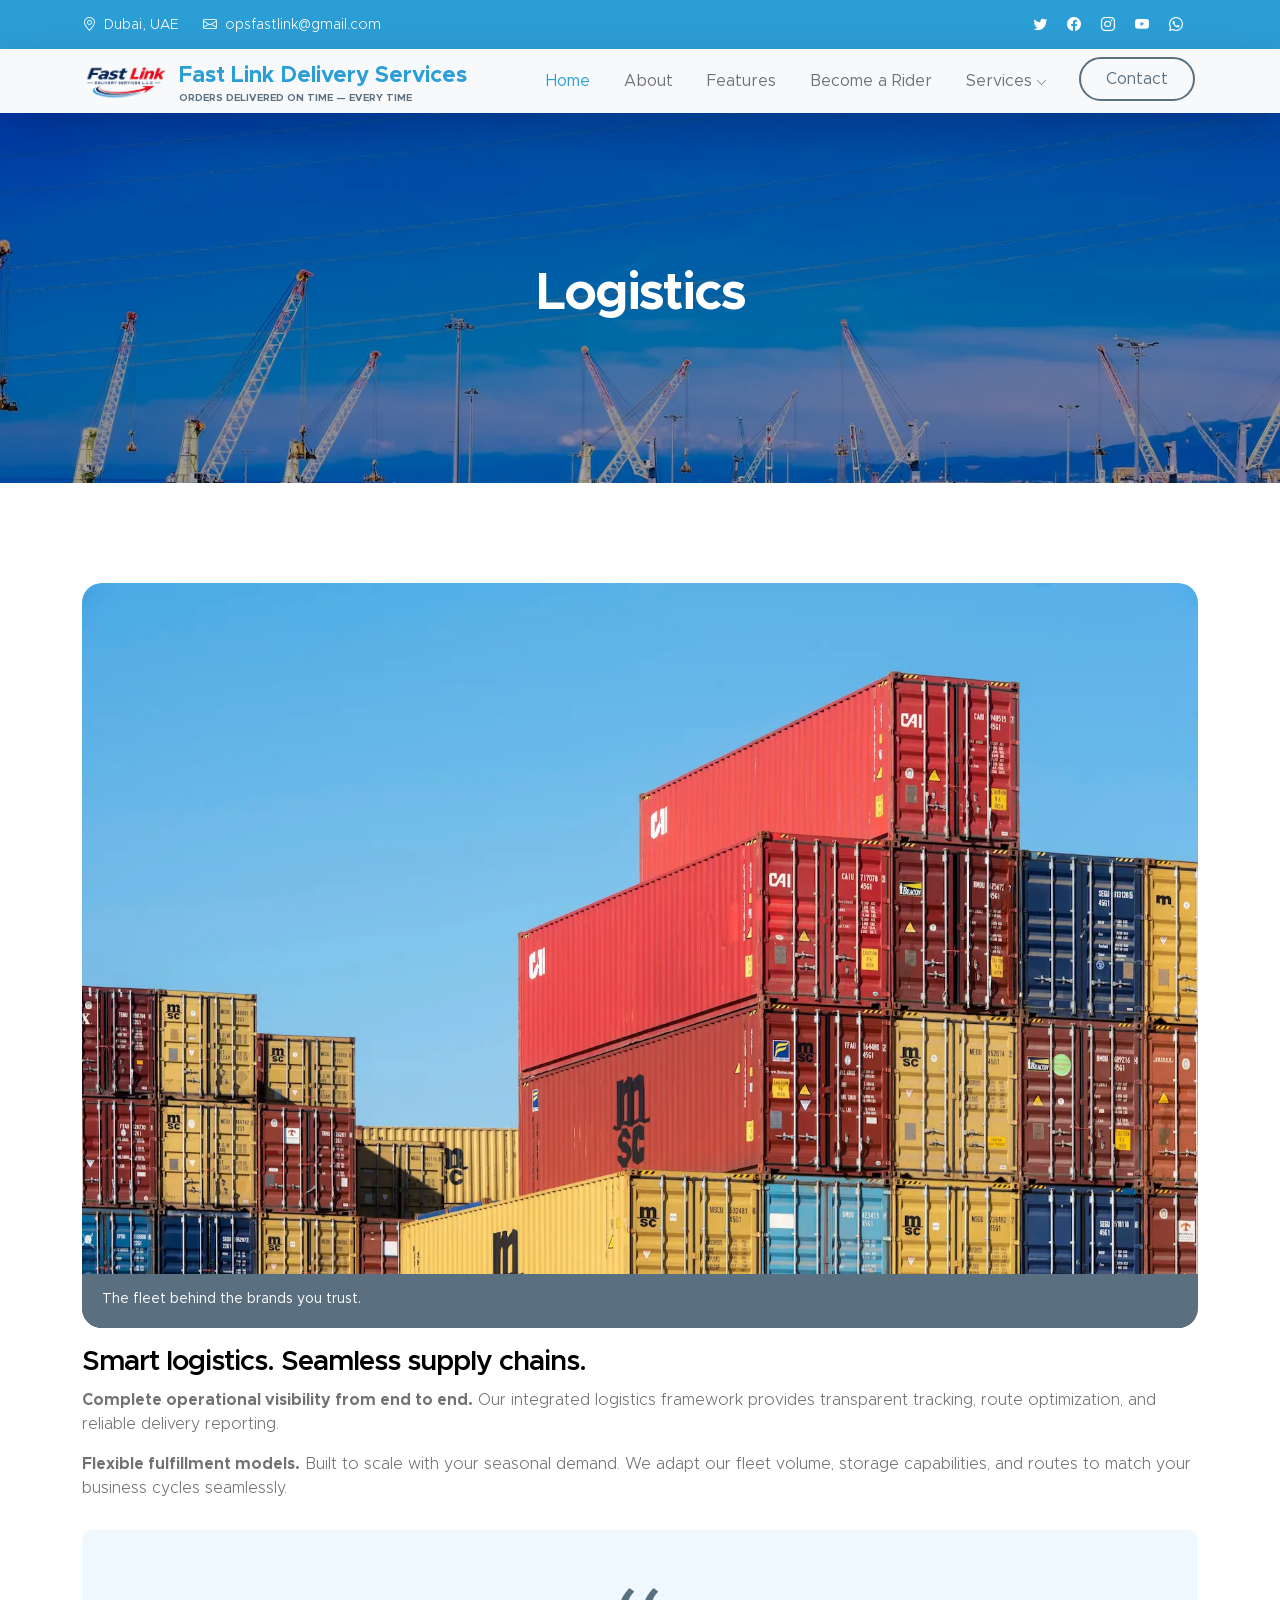
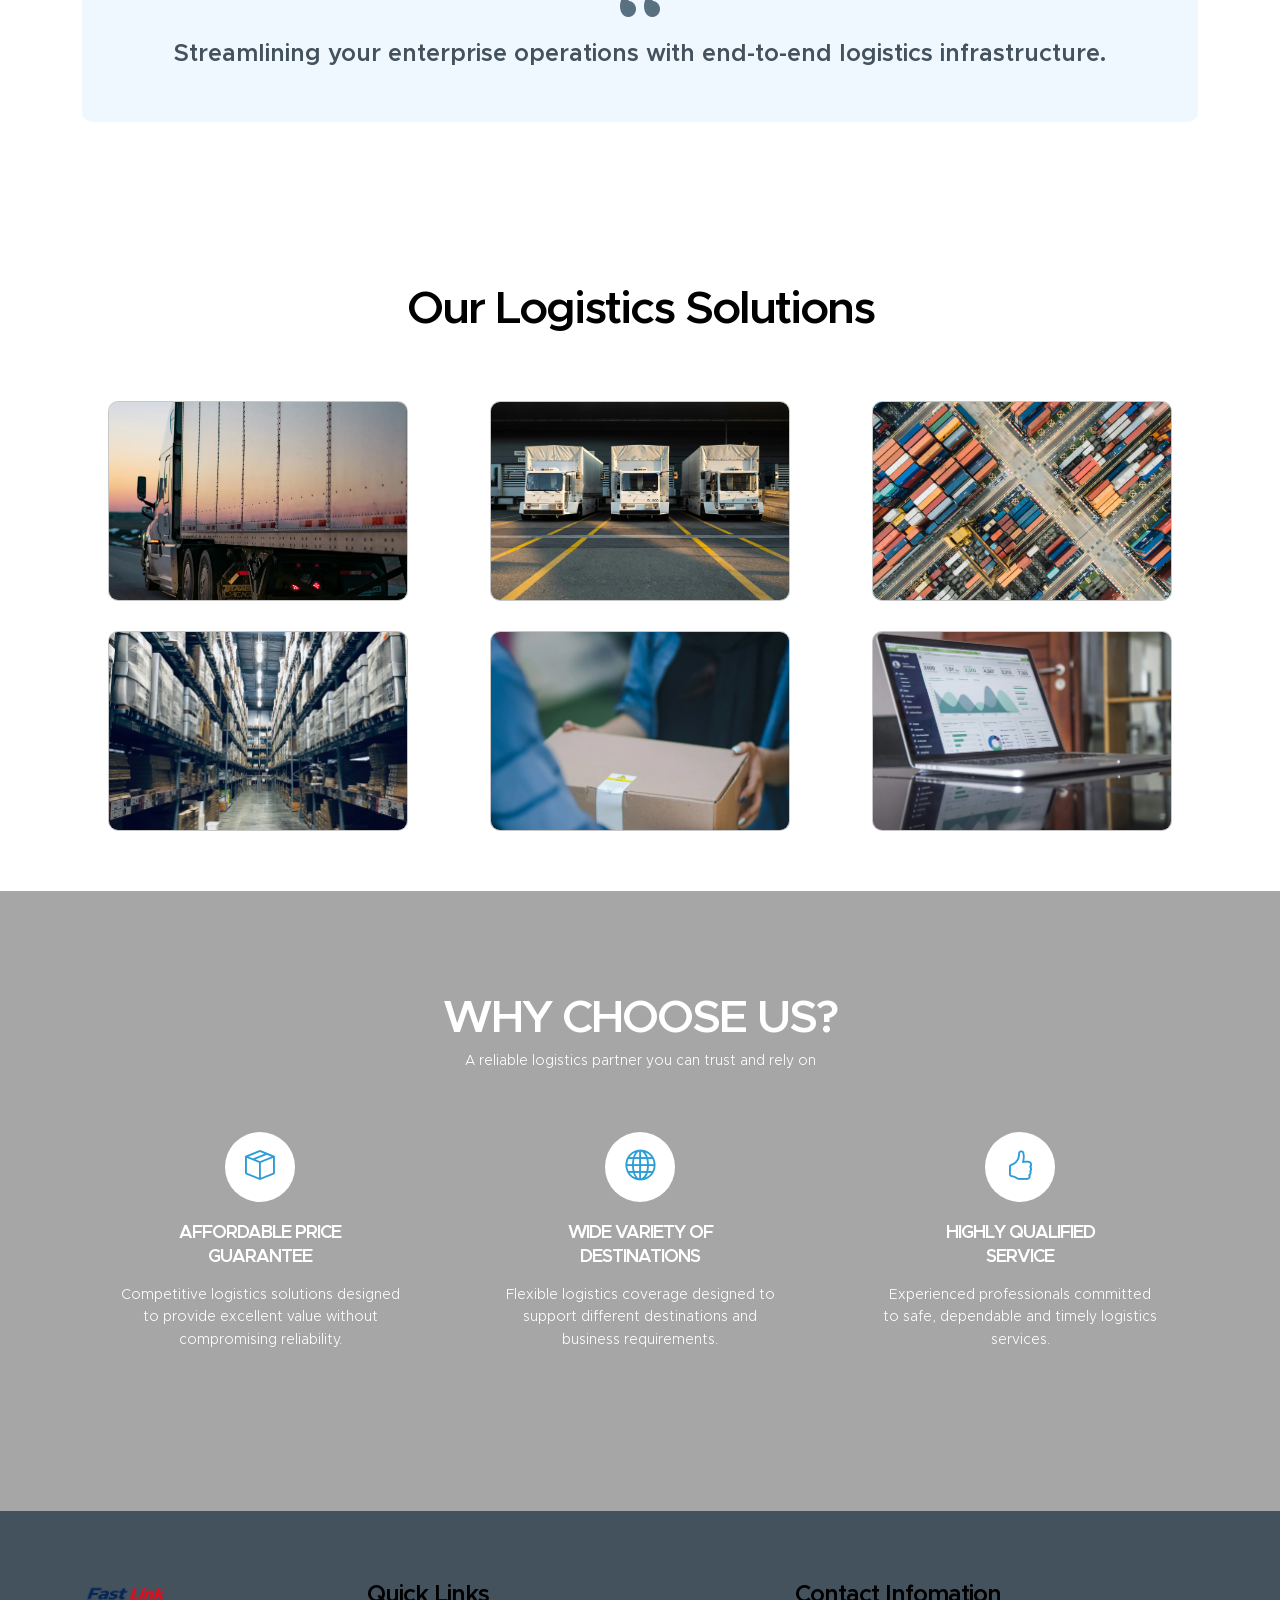
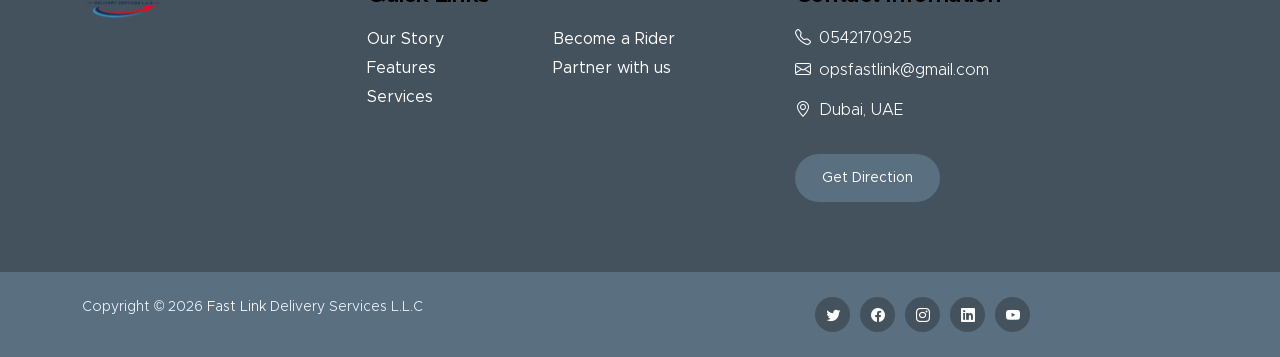
<file: logistics.html>
<!doctype html>
<html lang="en">
    <head>
        <meta charset="utf-8">
        <meta name="viewport" content="width=device-width, initial-scale=1">

        <meta name="description" content="">
        <meta name="author" content="">

        <title>Fast Link Delivery Services L.L.C</title>

        <!-- CSS FILES -->        
        <link href="css/bootstrap.min.css" rel="stylesheet">

        <link href="css/bootstrap-icons.css" rel="stylesheet">

        <link href="css/Fast Link Delivery Services.css" rel="stylesheet">
<!--

Fast Link Delivery Services
-->
    </head>
    
    <body>

        <header class="site-header">
            <div class="container">
                <div class="row">
                    
                    <div class="col-lg-8 col-12 d-flex flex-wrap">
                        <p class="d-flex me-4 mb-0">
                            <i class="bi-geo-alt me-2"></i>
                           Dubai, UAE
                        </p>

                        <p class="d-flex mb-0">
                            <i class="bi-envelope me-2"></i>

                            <a href="mailto:opsfastlink@gmail.com">
                               opsfastlink@gmail.com
                            </a>
                        </p>
                    </div>

                    <div class="col-lg-3 col-12 ms-auto d-lg-block d-none">
                        <ul class="social-icon">
                            <li class="social-icon-item">
                                <a href="#" class="social-icon-link bi-twitter"></a>
                            </li>

                            <li class="social-icon-item">
                                <a href="#" class="social-icon-link bi-facebook"></a>
                            </li>

                            <li class="social-icon-item">
                                <a href="#" class="social-icon-link bi-instagram"></a>
                            </li>

                            <li class="social-icon-item">
                                <a href="#" class="social-icon-link bi-youtube"></a>
                            </li>

                            <li class="social-icon-item">
                                <a href="#" class="social-icon-link bi-whatsapp"></a>
                            </li>
                        </ul>
                    </div>

                </div>
            </div>
        </header>

        <nav class="navbar navbar-expand-lg bg-light shadow-lg">
            <div class="container">
                <a class="navbar-brand" href="index.html">
                    <img src="images/logo.png" class="logo img-fluid" alt="">
                    <span>
                       Fast Link Delivery Services
                        <small>ORDERS DELIVERED ON TIME — EVERY TIME</small>
                    </span>
                </a>

                <button class="navbar-toggler" type="button" data-bs-toggle="collapse" data-bs-target="#navbarNav" aria-controls="navbarNav" aria-expanded="false" aria-label="Toggle navigation">
                    <span class="navbar-toggler-icon"></span>
                </button>

                <div class="collapse navbar-collapse" id="navbarNav">
                    <ul class="navbar-nav ms-auto">
                        <li class="nav-item">
                            <a class="nav-link click-scroll" href="index.html#section_1">Home</a>
                        </li>

                        <li class="nav-item">
                            <a class="nav-link smoothscroll" href="index.html#section_2">About</a>
                        </li>

                        <li class="nav-item">
                            <a class="nav-link click-scroll" href="index.html#section_3">Features</a>
                        </li>

                        <li class="nav-item">
                            <a class="nav-link click-scroll" href="index.html#section_4">Become a Rider</a>
                        </li>

                        <li class="nav-item dropdown">
                            <a class="nav-link click-scroll dropdown-toggle" href="index.html#section_5" id="navbarLightDropdownMenuLink" role="button" data-bs-toggle="dropdown" aria-expanded="false">Services</a>

                            <ul class="dropdown-menu dropdown-menu-light" aria-labelledby="navbarLightDropdownMenuLink">
                                <li><a class="dropdown-item" href="index.html#section_5">Delivery Services</a></li>

                                <li><a class="dropdown-item" href="logistics.html">Logistics Services</a></li>

                                <li><a class="dropdown-item active" href="man power.html">Man Power Services</a></li>
                            </ul>
                        </li>

                        

                        <li class="nav-item ms-3">
                            <a class="nav-link custom-btn custom-border-btn btn" href="index.html#section_6">Contact</a>
                        </li>
                    </ul>
                </div>
            </div>
        </nav>
<main>

    <!-- =========================================
         LOGISTICS HERO
    ========================================== -->
    <section class="logistics-hero-section text-center">
        <div class="section-overlay"></div>

        <div class="container">
            <div class="row">
                <div class="col-lg-12 col-12">
                    <h1 class="text-white">Logistics</h1>
                </div>
            </div>
        </div>
    </section>


    <!-- =========================================
         LOGISTICS CONTENT
    ========================================== -->
    <section class="news-section section-padding">
        <div class="container">

            <div class="row">

                <div class="col-lg-12 col-12">

                    <div class="news-block">

                        <div class="news-block-top">
                            <img src="images/logistics/logistics 3.webp"
                                 class="news-image img-fluid"
                                 alt="Fast Link Logistics">

                            <div class="news-category-block">
                                <a href="#" class="category-block-link">
                                    The fleet behind the brands you trust.
                                </a>
                            </div>
                        </div>


                        <div class="news-block-info">

                            <div class="d-flex mt-2 flex-wrap">

                            

                            </div>


                            <div class="news-block-title mb-2">
                                <h4>Smart logistics. Seamless supply chains.</h4>
                            </div>


                            <div class="news-block-body">

                                <p>
                                    <strong>Complete operational visibility from end to end.</strong>
                                    Our integrated logistics framework provides transparent tracking,
                                    route optimization, and reliable delivery reporting.
                                </p>

                                <p>
                                    <strong>Flexible fulfillment models.</strong>
                                    Built to scale with your seasonal demand. We adapt our fleet volume,
                                    storage capabilities, and routes to match your business cycles seamlessly.
                                </p>

                                <blockquote>
                                    Streamlining your enterprise operations with end-to-end logistics infrastructure.
                                </blockquote>

                            </div>

                        </div>

                    </div>

                </div>

            </div>

        </div>
    </section>


    <!-- =========================================
         RECENT NEWS / LOGISTICS SERVICES
    ========================================== -->
    <section class="logistics-cards-section section-padding">

        <div class="container">

            <div class="row">

                <div class="col-lg-12 col-12 text-center mb-5">
                    <h2 class="mb-3">Our Logistics Solutions</h2>
                </div>


                <div class="logistics-cards-grid">

                    <!-- CARD 1 -->
                    <div class="card logistics-card">

                        <img src="images/logistics/transportation.webp"
                             class="logistics-card-image"
                             alt="Transportation Logistics">

                        <div class="card__content">
                            <p class="card__title">Transportation Logistics</p>
                            <p class="card__description">
                                Reliable transportation solutions designed to keep
                                your business moving safely and efficiently.
                            </p>
                        </div>

                    </div>


                    <!-- CARD 2 -->
                    <div class="card logistics-card">

                        <img src="images/logistics/fleet management.webp"
                             class="logistics-card-image"
                             alt="Fleet Management">

                        <div class="card__content">
                            <p class="card__title">Fleet Management</p>
                            <p class="card__description">
                                Professional fleet management with dependable
                                vehicles, drivers and operational support.
                            </p>
                        </div>

                    </div>


                    <!-- CARD 3 -->
                    <div class="card logistics-card">

                        <img src="images/logistics/supply chain.webp"
                             class="logistics-card-image"
                             alt="Supply Chain">

                        <div class="card__content">
                            <p class="card__title">Supply Chain Solutions</p>
                            <p class="card__description">
                                Streamlined logistics solutions that help businesses
                                improve efficiency and maintain smooth operations.
                            </p>
                        </div>

                    </div>


                    <!-- CARD 4 -->
                    <div class="card logistics-card">

                        <img src="images/logistics/warehouse.webp"
                             class="logistics-card-image"
                             alt="Warehouse Logistics">

                        <div class="card__content">
                            <p class="card__title">Warehouse Logistics</p>
                            <p class="card__description">
                                Organized storage and handling solutions that keep
                                your goods secure and ready for delivery.
                            </p>
                        </div>

                    </div>


                    <!-- CARD 5 -->
                    <div class="card logistics-card">

                        <img src="images/logistics/last mile.webp"
                             class="logistics-card-image"
                             alt="Last Mile Delivery">

                        <div class="card__content">
                            <p class="card__title">Last Mile Delivery</p>
                            <p class="card__description">
                                Efficient final-mile delivery services focused on
                                speed, safety and customer satisfaction.
                            </p>
                        </div>

                    </div>


                    <!-- CARD 6 -->
                    <div class="card logistics-card">

                        <img src="images/logistics/bussiness.jpg"
                             class="logistics-card-image"
                             alt="Business Logistics">

                        <div class="card__content">
                            <p class="card__title">Business Logistics</p>
                            <p class="card__description">
                                Flexible logistics support built around your business
                                needs, schedules and delivery requirements.
                            </p>
                        </div>

                    </div>

                </div>

            </div>

        </div>

    </section>


    <!-- =========================================
         WHY CHOOSE US
    ========================================== -->
    <section class="logistics-why-section">

        <div class="section-overlay"></div>

        <div class="container">

            <div class="row">

                <div class="col-lg-12 col-12 text-center">

                    <h2 class="text-white">WHY CHOOSE US?</h2>

                    <p class="text-white">
                        A reliable logistics partner you can trust and rely on
                    </p>

                </div>


                <!-- FEATURE 1 -->
                <div class="col-lg-4 col-md-4 col-12">

                    <div class="logistics-feature">

                        <div class="logistics-feature-icon">
                            <i class="bi-box-seam"></i>
                        </div>

                        <h4 class="text-white">
                            AFFORDABLE PRICE
                            <br>
                            GUARANTEE
                        </h4>

                        <p class="text-white">
                            Competitive logistics solutions designed to provide
                            excellent value without compromising reliability.
                        </p>

                    </div>

                </div>


                <!-- FEATURE 2 -->
                <div class="col-lg-4 col-md-4 col-12">

                    <div class="logistics-feature">

                        <div class="logistics-feature-icon">
                            <i class="bi-globe"></i>
                        </div>

                        <h4 class="text-white">
                            WIDE VARIETY OF
                            <br>
                            DESTINATIONS
                        </h4>

                        <p class="text-white">
                            Flexible logistics coverage designed to support
                            different destinations and business requirements.
                        </p>

                    </div>

                </div>


                <!-- FEATURE 3 -->
                <div class="col-lg-4 col-md-4 col-12">

                    <div class="logistics-feature">

                        <div class="logistics-feature-icon">
                            <i class="bi-hand-thumbs-up"></i>
                        </div>

                        <h4 class="text-white">
                            HIGHLY QUALIFIED
                            <br>
                            SERVICE
                        </h4>

                        <p class="text-white">
                            Experienced professionals committed to safe,
                            dependable and timely logistics services.
                        </p>

                    </div>

                </div>

            </div>

        </div>

    </section>

</main>
        <footer class="site-footer">
            <div class="container">
                <div class="row">
                    <div class="col-lg-3 col-12 mb-4">
                        <img src="images/logo.png" class="logo img-fluid" alt="">
                    </div>

                    <div class="col-lg-4 col-md-6 col-12 mb-4">
                        <h5 class="site-footer-title mb-3">Quick Links</h5>

                        <ul class="footer-menu">
                            <li class="footer-menu-item"><a href="index.html#section_2" class="footer-menu-link">Our Story</a></li>

                            <li class="footer-menu-item"><a href="index.html#section_3" class="footer-menu-link">Features</a></li>

                            <li class="footer-menu-item"><a href="index.html#section_5" class="footer-menu-link">Services</a></li>

                            <li class="footer-menu-item"><a href="index.html#section_4" class="footer-menu-link">Become a Rider</a></li>

                            <li class="footer-menu-item"><a href="index.html#section_6" class="footer-menu-link">Partner with us</a></li>
                        </ul>
                    </div>

                    <div class="col-lg-4 col-md-6 col-12 mx-auto">
                        <h5 class="site-footer-title mb-3">Contact Infomation</h5>

                        <p class="text-white d-flex mb-2">
                            <i class="bi-telephone me-2"></i>

                            <a href="tel:0542170925" class="site-footer-link">
                               0542170925
                            </a>
                        </p>

                        <p class="text-white d-flex">
                            <i class="bi-envelope me-2"></i>

                            <a href="mailto:opsfastlink@gmail.com" class="site-footer-link">
                                                                opsfastlink@gmail.com
                            </a>
                        </p>

                        <p class="text-white d-flex mt-3">
                            <i class="bi-geo-alt me-2"></i>
                           Dubai, UAE
                        </p>

                        <a href="https://www.google.com/maps/place/Banat+Abdulla+Al+Marzooqi+Building,+Al+Khabaisi/@25.2636582,55.3286656,17z/data=!3m1!4b1!4m6!3m5!1s0x3e5f5d49094d6ecb:0x2ee728d847149012!8m2!3d25.2636582!4d55.3312459!16s%2Fg%2F11xkfbmfm8?entry=ttu&g_ep=EgoyMDI2MDgxMC4wIKXMDSoASAFQAw%3D%3D" class="custom-btn btn mt-3">Get Direction</a>
                    </div>
                </div>
            </div>

            <div class="site-footer-bottom">
                <div class="container">
                    <div class="row">

                         <div class="col-lg-6 col-md-7 col-12">
                            <p class="copyright-text mb-0">Copyright © 2026 <a href="index.html">Fast Link</a> Delivery
                        	Services L.L.C</p>
                        </div>
                        
                        <div class="col-lg-6 col-md-5 col-12 d-flex justify-content-center align-items-center mx-auto">
                            <ul class="social-icon">
                                <li class="social-icon-item">
                                    <a href="#" class="social-icon-link bi-twitter"></a>
                                </li>

                                <li class="social-icon-item">
                                    <a href="#" class="social-icon-link bi-facebook"></a>
                                </li>

                                <li class="social-icon-item">
                                    <a href="#" class="social-icon-link bi-instagram"></a>
                                </li>

                                <li class="social-icon-item">
                                    <a href="#" class="social-icon-link bi-linkedin"></a>
                                </li>

                                <li class="social-icon-item">
                                    <a href="https://youtube.com/templatemo" class="social-icon-link bi-youtube"></a>
                                </li>
                            </ul>
                        </div>
                        
                    </div>
                </div>
            </div>
        </footer>


        <!-- JAVASCRIPT FILES -->
        <script src="js/jquery.min.js"></script>
        <script src="js/bootstrap.min.js"></script>
        <script src="js/jquery.sticky.js"></script>
        <script src="js/click-scroll.js"></script>
        <script src="js/counter.js"></script>
        <script src="js/custom.js"></script>

    </body>
</html>
</file>
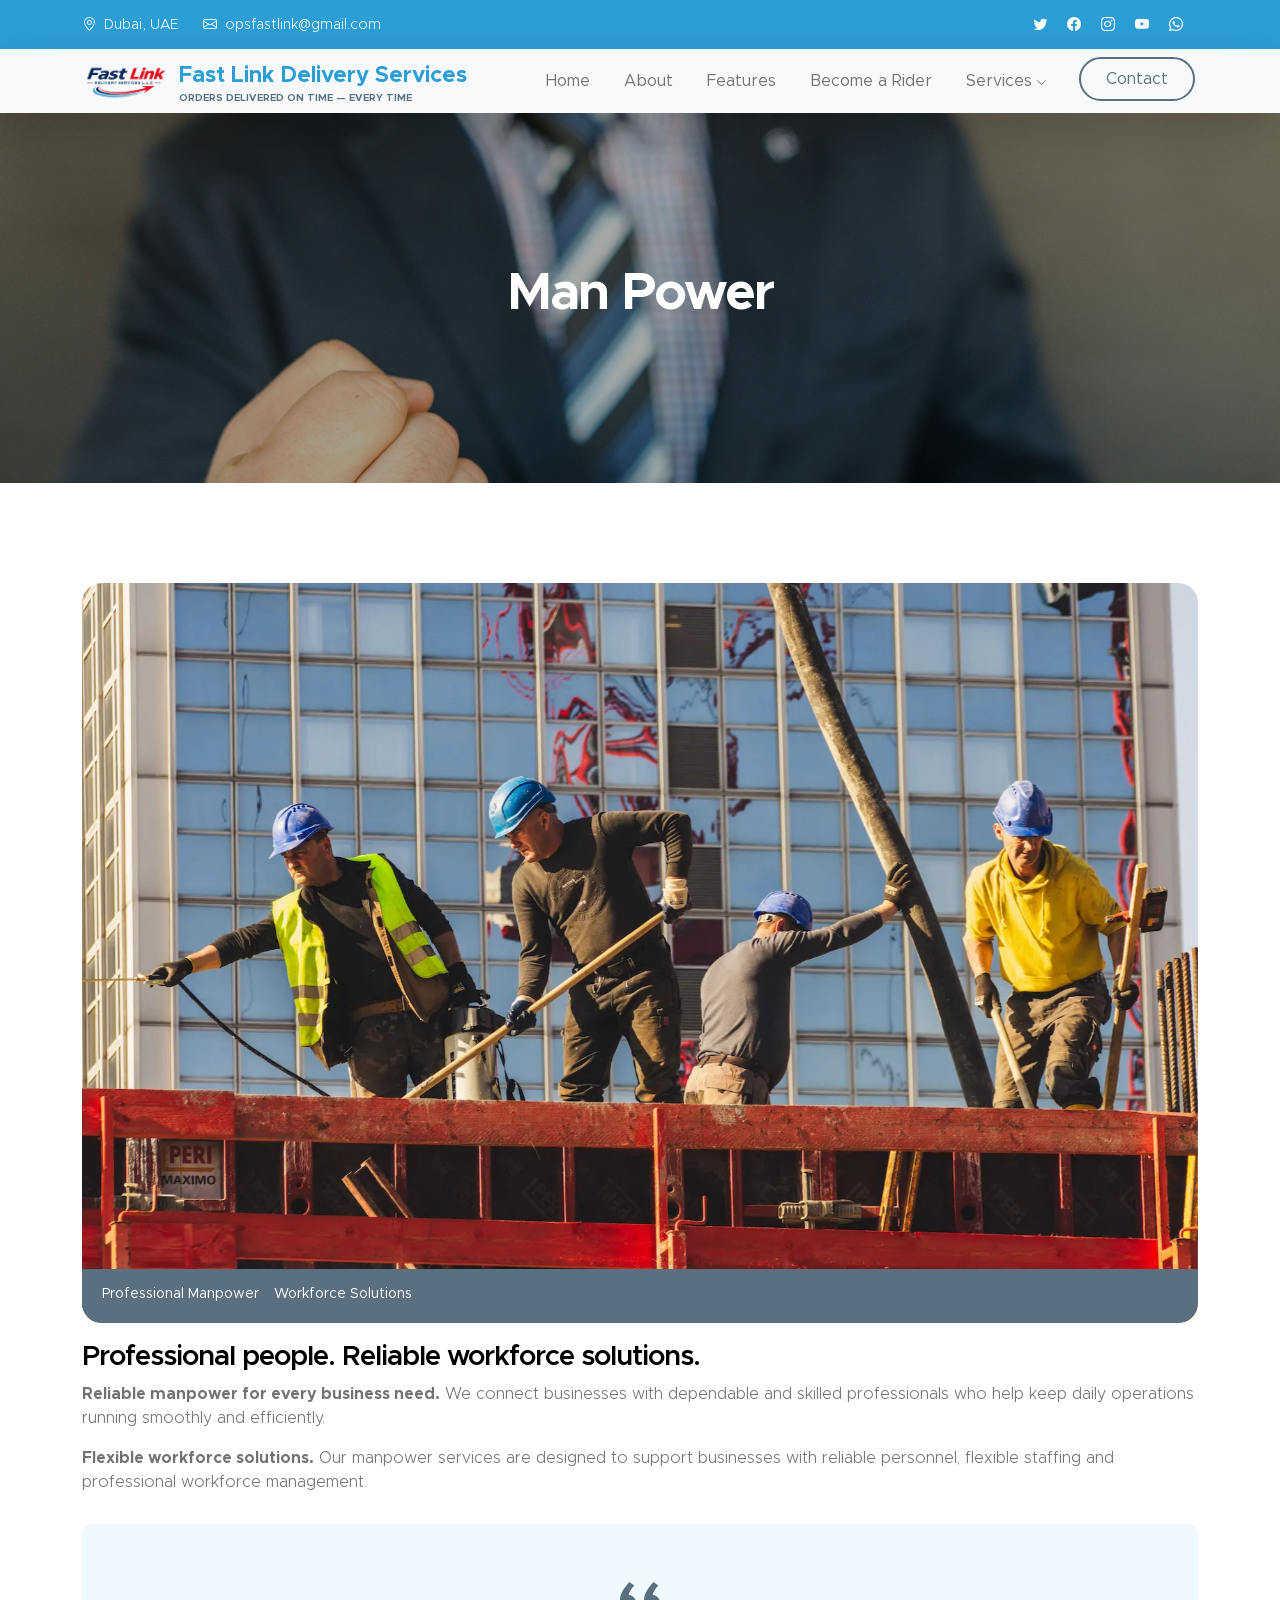
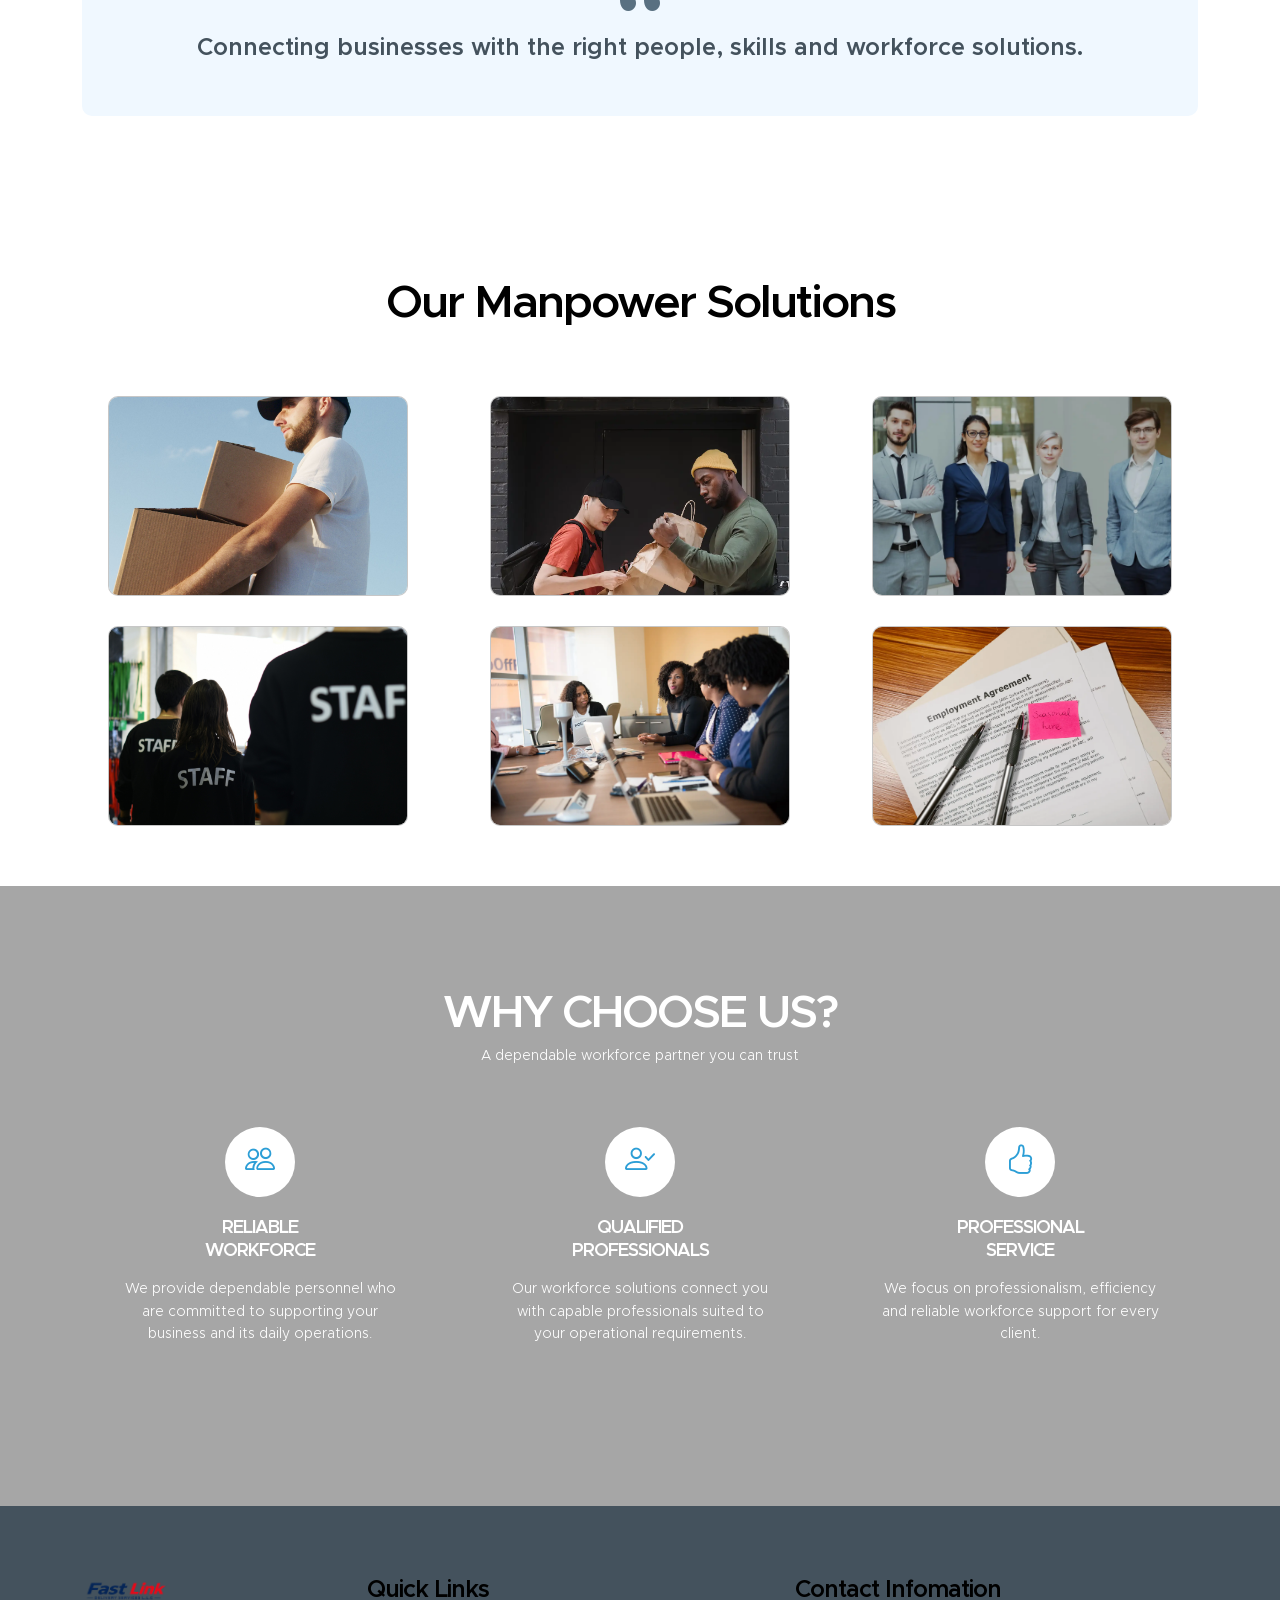
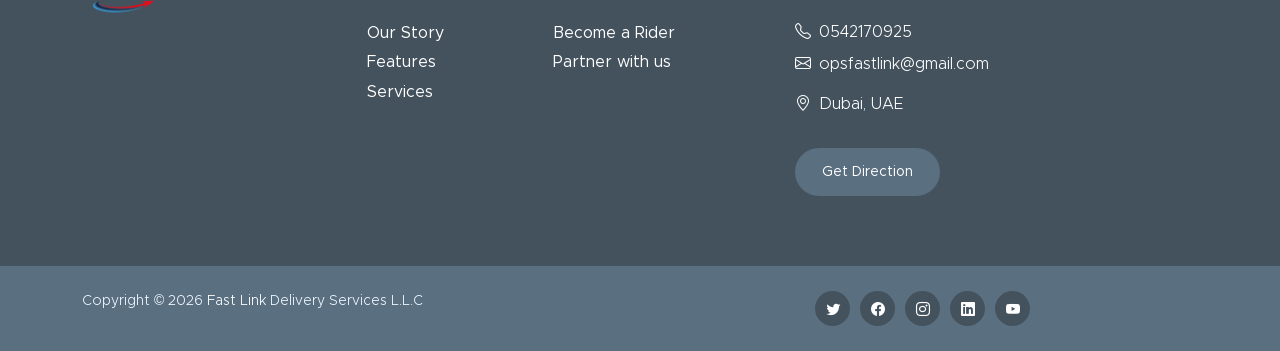
<file: man power.html>
<!doctype html>
<html lang="en">
    <head>
        <meta charset="utf-8">
        <meta name="viewport" content="width=device-width, initial-scale=1">

        <meta name="description" content="">
        <meta name="author" content="">

        <title>Fast Link Delivery Services L.L.C</title>

        <!-- CSS FILES -->        
        <link href="css/bootstrap.min.css" rel="stylesheet">

        <link href="css/bootstrap-icons.css" rel="stylesheet">

        <link href="css/Fast Link Delivery Services.css" rel="stylesheet">
<!--
Fast Link Delivery Services

-->
    </head>
    
    <body>

        <header class="site-header">
            <div class="container">
                <div class="row">
                    
                    <div class="col-lg-8 col-12 d-flex flex-wrap">
                        <p class="d-flex me-4 mb-0">
                            <i class="bi-geo-alt me-2"></i>
                            Dubai, UAE
                        </p>

                        <p class="d-flex mb-0">
                            <i class="bi-envelope me-2"></i>

                            <a href="mailto: opsfastlink@gmail.com">
                                opsfastlink@gmail.com
                            </a>
                        </p>
                    </div>

                    <div class="col-lg-3 col-12 ms-auto d-lg-block d-none">
                        <ul class="social-icon">
                            <li class="social-icon-item">
                                <a href="#" class="social-icon-link bi-twitter"></a>
                            </li>

                            <li class="social-icon-item">
                                <a href="#" class="social-icon-link bi-facebook"></a>
                            </li>

                            <li class="social-icon-item">
                                <a href="#" class="social-icon-link bi-instagram"></a>
                            </li>

                            <li class="social-icon-item">
                                <a href="#" class="social-icon-link bi-youtube"></a>
                            </li>

                            <li class="social-icon-item">
                                <a href="#" class="social-icon-link bi-whatsapp"></a>
                            </li>
                        </ul>
                    </div>

                </div>
            </div>
        </header>

        <nav class="navbar navbar-expand-lg bg-light shadow-lg">
            <div class="container">
                <a class="navbar-brand" href="index.html">
                    <img src="images/logo.png" class="logo img-fluid" alt="">
                    <span>
                        Fast Link Delivery Services
                        <small>ORDERS DELIVERED ON TIME — EVERY TIME</small>
                    </span>
                </a>

                <button class="navbar-toggler" type="button" data-bs-toggle="collapse" data-bs-target="#navbarNav" aria-controls="navbarNav" aria-expanded="false" aria-label="Toggle navigation">
                    <span class="navbar-toggler-icon"></span>
                </button>

                <div class="collapse navbar-collapse" id="navbarNav">
                    <ul class="navbar-nav ms-auto">
                        <li class="nav-item">
                            <a class="nav-link smoothscroll" href="index.html#section_1">Home</a>
                        </li>

                        <li class="nav-item">
                            <a class="nav-link smoothscroll" href="index.html#section_2">About</a>
                        </li>

                        <li class="nav-item">
                            <a class="nav-link smoothscroll" href="index.html#section_3">Features</a>
                        </li>

                        <li class="nav-item">
                            <a class="nav-link smoothscroll" href="index.html#section_4">Become a Rider</a>
                        </li>

                        <li class="nav-item dropdown">
                            <a class="nav-link click-scroll dropdown-toggle" href="index.html#section_5" id="navbarLightDropdownMenuLink" role="button" data-bs-toggle="dropdown" aria-expanded="false">Services</a>

                            <ul class="dropdown-menu dropdown-menu-light" aria-labelledby="navbarLightDropdownMenuLink">
                                 <li><a class="dropdown-item active" href="index.html#section_5">Delivery Services</a></li>
                                <li><a class="dropdown-item active" href="logistics.html">Logistic Services</a></li>

                                <li><a class="dropdown-item" href="man power.html">Man Power Services</a></li>
                            </ul>
                        </li>

                       
                        <li class="nav-item ms-3">
                            <a class="nav-link custom-btn custom-border-btn btn" href="index.html#section_6">Contact</a>
                        </li>
                    </ul>
                </div>
            </div>
        </nav>

        <main>

    <!-- =========================================
         MAN POWER HERO
    ========================================== -->
    <section class="manpower-hero-section text-center">

        <div class="section-overlay"></div>

        <div class="container">
            <div class="row">

                <div class="col-lg-12 col-12">
                    <h1 class="text-white">Man Power</h1>
                </div>

            </div>
        </div>

    </section>


    <!-- =========================================
         MAN POWER INTRODUCTION
    ========================================== -->
    <section class="news-section section-padding">

        <div class="container">

            <div class="row">

                <div class="col-lg-12 col-12">

                    <div class="news-block">

                        <div class="news-block-top">

                            <img src="images/manpower/man power 3.webp"
                                 class="news-image img-fluid"
                                 alt="Man Power Services">

                            <div class="news-category-block">

                                <a href="#" class="category-block-link">
                                    Professional Manpower
                                </a>

                                <a href="#" class="category-block-link">
                                    Workforce Solutions
                                </a>

                            </div>

                        </div>


                        <div class="news-block-info">

                            <div class="d-flex mt-2 flex-wrap">

                                


                               

                            </div>


                            <div class="news-block-title mb-2">

                                <h4>
                                    Professional people. Reliable workforce solutions.
                                </h4>

                            </div>


                            <div class="news-block-body">

                                <p>
                                    <strong>Reliable manpower for every business need.</strong>
                                    We connect businesses with dependable and skilled
                                    professionals who help keep daily operations running
                                    smoothly and efficiently.
                                </p>


                                <p>
                                    <strong>Flexible workforce solutions.</strong>
                                    Our manpower services are designed to support
                                    businesses with reliable personnel, flexible staffing
                                    and professional workforce management.
                                </p>


                                <blockquote>
                                    Connecting businesses with the right people,
                                    skills and workforce solutions.
                                </blockquote>

                            </div>

                        </div>

                    </div>

                </div>

            </div>

        </div>

    </section>


    <!-- =========================================
         OUR MANPOWER SOLUTIONS
    ========================================== -->
    <section class="logistics-cards-section section-padding">

        <div class="container">

            <div class="row">

                <div class="col-lg-12 col-12 text-center mb-5">

                    <h2 class="mb-3">
                        Our Manpower Solutions
                    </h2>

                </div>


                <div class="logistics-cards-grid">


                    <!-- CARD 1 -->
                    <div class="card logistics-card">

                        <img src="images/manpower/skilled workforce.jpg"
                             class="logistics-card-image"
                             alt="Skilled Workforce">

                        <div class="card__content">

                            <p class="card__title">
                                Skilled Workforce
                            </p>

                            <p class="card__description">
                                Skilled and dependable professionals selected
                                to support your business operations effectively.
                            </p>

                        </div>

                    </div>


                    <!-- CARD 2 -->
                    <div class="card logistics-card">

                        <img src="images/manpower/general.webp"
                             class="logistics-card-image"
                             alt="General Workers">

                        <div class="card__content">

                            <p class="card__title">
                                General Workers
                            </p>

                            <p class="card__description">
                                Reliable general workers to support day-to-day
                                business activities and operational requirements.
                            </p>

                        </div>

                    </div>


                    <!-- CARD 3 -->
                    <div class="card logistics-card">

                        <img src="images/manpower/profe staff.webp"
                             class="logistics-card-image"
                             alt="Professional Staff">

                        <div class="card__content">

                            <p class="card__title">
                                Professional Staff
                            </p>

                            <p class="card__description">
                                Qualified professionals who bring experience,
                                responsibility and efficiency to your organization.
                            </p>

                        </div>

                    </div>


                    <!-- CARD 4 -->
                    <div class="card logistics-card">

                        <img src="images/manpower/tem staff.jpg"
                             class="logistics-card-image"
                             alt="Temporary Staffing">

                        <div class="card__content">

                            <p class="card__title">
                                Temporary Staffing
                            </p>

                            <p class="card__description">
                                Flexible temporary staffing solutions for
                                seasonal demands, projects and short-term needs.
                            </p>

                        </div>

                    </div>


                    <!-- CARD 5 -->
                    <div class="card logistics-card">

                        <img src="images/manpower/workforce support.webp"
                             class="logistics-card-image"
                             alt="Workforce Support">

                        <div class="card__content">

                            <p class="card__title">
                                Workforce Support
                            </p>

                            <p class="card__description">
                                Dedicated workforce support that helps businesses
                                maintain productivity and smooth operations.
                            </p>

                        </div>

                    </div>


                    <!-- CARD 6 -->
                    <div class="card logistics-card">

                        <img src="images/manpower/customize staff.webp"
                             class="logistics-card-image"
                             alt="Customized Staffing">

                        <div class="card__content">

                            <p class="card__title">
                                Customized Staffing
                            </p>

                            <p class="card__description">
                                Workforce solutions tailored to your specific
                                business requirements and operational goals.
                            </p>

                        </div>

                    </div>


                </div>

            </div>

        </div>

    </section>


    <!-- =========================================
         WHY CHOOSE US
    ========================================== -->
    <section class="logistics-why-section manpower-why-section">

        <div class="section-overlay"></div>

        <div class="container">

            <div class="row">


                <div class="col-lg-12 col-12 text-center">

                    <h2 class="text-white">
                        WHY CHOOSE US?
                    </h2>

                    <p class="text-white">
                        A dependable workforce partner you can trust
                    </p>

                </div>


                <!-- FEATURE 1 -->
                <div class="col-lg-4 col-md-4 col-12">

                    <div class="logistics-feature">

                        <div class="logistics-feature-icon">
                            <i class="bi-people"></i>
                        </div>

                        <h4 class="text-white">
                            RELIABLE
                            <br>
                            WORKFORCE
                        </h4>

                        <p class="text-white">
                            We provide dependable personnel who are committed
                            to supporting your business and its daily operations.
                        </p>

                    </div>

                </div>


                <!-- FEATURE 2 -->
                <div class="col-lg-4 col-md-4 col-12">

                    <div class="logistics-feature">

                        <div class="logistics-feature-icon">
                            <i class="bi-person-check"></i>
                        </div>

                        <h4 class="text-white">
                            QUALIFIED
                            <br>
                            PROFESSIONALS
                        </h4>

                        <p class="text-white">
                            Our workforce solutions connect you with capable
                            professionals suited to your operational requirements.
                        </p>

                    </div>

                </div>


                <!-- FEATURE 3 -->
                <div class="col-lg-4 col-md-4 col-12">

                    <div class="logistics-feature">

                        <div class="logistics-feature-icon">
                            <i class="bi-hand-thumbs-up"></i>
                        </div>

                        <h4 class="text-white">
                            PROFESSIONAL
                            <br>
                            SERVICE
                        </h4>

                        <p class="text-white">
                            We focus on professionalism, efficiency and reliable
                            workforce support for every client.
                        </p>

                    </div>

                </div>


            </div>

        </div>

    </section>

</main>

      <footer class="site-footer">
            <div class="container">
                <div class="row">
                    <div class="col-lg-3 col-12 mb-4">
                        <img src="images/logo.png" class="logo img-fluid" alt="">
                    </div>

                    <div class="col-lg-4 col-md-6 col-12 mb-4">
                        <h5 class="site-footer-title mb-3">Quick Links</h5>

                        <ul class="footer-menu">
                            <li class="footer-menu-item"><a href="index.html#section_2" class="footer-menu-link">Our Story</a></li>

                            <li class="footer-menu-item"><a href="index.html#section_3" class="footer-menu-link">Features</a></li>

                            <li class="footer-menu-item"><a href="index.html#section_5" class="footer-menu-link">Services</a></li>

                            <li class="footer-menu-item"><a href="index.html#section_4" class="footer-menu-link">Become a Rider</a></li>

                            <li class="footer-menu-item"><a href="index.html#section_6" class="footer-menu-link">Partner with us</a></li>
                        </ul>
                    </div>

                    <div class="col-lg-4 col-md-6 col-12 mx-auto">
                        <h5 class="site-footer-title mb-3">Contact Infomation</h5>

                        <p class="text-white d-flex mb-2">
                            <i class="bi-telephone me-2"></i>

                            <a href="tel:0542170925" class="site-footer-link">
                               0542170925
                            </a>
                        </p>

                        <p class="text-white d-flex">
                            <i class="bi-envelope me-2"></i>

                            <a href="mailto:opsfastlink@gmail.com" class="site-footer-link">
                                                                opsfastlink@gmail.com
                            </a>
                        </p>

                        <p class="text-white d-flex mt-3">
                            <i class="bi-geo-alt me-2"></i>
                           Dubai, UAE
                        </p>

                        <a href="https://www.google.com/maps/place/Banat+Abdulla+Al+Marzooqi+Building,+Al+Khabaisi/@25.2636582,55.3286656,17z/data=!3m1!4b1!4m6!3m5!1s0x3e5f5d49094d6ecb:0x2ee728d847149012!8m2!3d25.2636582!4d55.3312459!16s%2Fg%2F11xkfbmfm8?entry=ttu&g_ep=EgoyMDI2MDgxMC4wIKXMDSoASAFQAw%3D%3D" class="custom-btn btn mt-3">Get Direction</a>
                    </div>
                </div>
            </div>

            <div class="site-footer-bottom">
                <div class="container">
                    <div class="row">

                         <div class="col-lg-6 col-md-7 col-12">
                            <p class="copyright-text mb-0">Copyright © 2026 <a href="index.html">Fast Link</a> Delivery
                        	Services L.L.C</p>
                        </div>
                        <div class="col-lg-6 col-md-5 col-12 d-flex justify-content-center align-items-center mx-auto">
                            <ul class="social-icon">
                                <li class="social-icon-item">
                                    <a href="#" class="social-icon-link bi-twitter"></a>
                                </li>

                                <li class="social-icon-item">
                                    <a href="#" class="social-icon-link bi-facebook"></a>
                                </li>

                                <li class="social-icon-item">
                                    <a href="#" class="social-icon-link bi-instagram"></a>
                                </li>

                                <li class="social-icon-item">
                                    <a href="#" class="social-icon-link bi-linkedin"></a>
                                </li>

                                <li class="social-icon-item">
                                    <a href="https://youtube.com/templatemo" class="social-icon-link bi-youtube"></a>
                                </li>
                            </ul>
                        </div>
                        
                    </div>
                </div>
            </div>
        </footer>

        <!-- JAVASCRIPT FILES -->
        <script src="js/jquery.min.js"></script>
        <script src="js/bootstrap.min.js"></script>
        <script src="js/jquery.sticky.js"></script>
        <script src="js/counter.js"></script>
        <script src="js/custom.js"></script>

    </body>
</html>
</file>
<file: css/Fast Link Delivery Services.css>
/*
=========================================================
    FAST LINK DELIVERY SERVICES
    Main Stylesheet
=========================================================
*/


/*=======================================================
  01. FONTS
=======================================================*/

@font-face {
    font-family: 'Metropolis';
    src: url('../fonts/Metropolis/Metropolis-Regular.woff2') format('woff2'),
         url('../fonts/Metropolis/Metropolis-Regular.woff') format('woff');
    font-weight: 400;
    font-style: normal;
    font-display: swap;
}

@font-face {
    font-family: 'Metropolis';
    src: url('../fonts/Metropolis/Metropolis-Light.woff2') format('woff2'),
         url('../fonts/Metropolis/Metropolis-Light.woff') format('woff');
    font-weight: 300;
    font-style: normal;
    font-display: swap;
}

@font-face {
    font-family: 'Metropolis';
    src: url('../fonts/Metropolis/Metropolis-SemiBold.woff2') format('woff2'),
         url('../fonts/Metropolis/Metropolis-SemiBold.woff') format('woff');
    font-weight: 600;
    font-style: normal;
    font-display: swap;
}

@font-face {
    font-family: 'Metropolis';
    src: url('../fonts/Metropolis/Metropolis-Bold.woff2') format('woff2'),
         url('../fonts/Metropolis/Metropolis-Bold.woff') format('woff');
    font-weight: 700;
    font-style: normal;
    font-display: swap;
}


/*=======================================================
  02. CUSTOM VARIABLES
=======================================================*/

:root {

    /* Colors */
    --white-color: #ffffff;
    --primary-color: #2C9ED6;
    --secondary-color: #5a6f80;
    --section-bg-color: #f0f8ff;
    --site-footer-bg-color: #44525d;
    --custom-btn-bg-color: #597081;
    --custom-btn-bg-hover-color: #E60B1B;
    --dark-color: #000000;
    --p-color: #717275;
    --border-color: #e9eaeb;

    /* Fonts */
    --body-font-family: 'Metropolis', sans-serif;

    /* Font sizes */
    --h1-font-size: 52px;
    --h2-font-size: 46px;
    --h3-font-size: 32px;
    --h4-font-size: 28px;
    --h5-font-size: 24px;
    --h6-font-size: 22px;
    --p-font-size: 16px;
    --btn-font-size: 18px;
    --copyright-font-size: 14px;

    /* Border radius */
    --border-radius-large: 100px;
    --border-radius-medium: 20px;
    --border-radius-small: 10px;

    /* Font weights */
    --font-weight-light: 300;
    --font-weight-normal: 400;
    --font-weight-medium: 500;
    --font-weight-semibold: 600;
    --font-weight-bold: 700;
}


/*=======================================================
  03. GLOBAL / RESET
=======================================================*/

*,
*::before,
*::after {
    box-sizing: border-box;
}

html {
    scroll-behavior: smooth;
}

body {
    margin: 0;
    background-color: var(--white-color);
    font-family: var(--body-font-family);
}


/*=======================================================
  04. TYPOGRAPHY
=======================================================*/

h1,
h2,
h3,
h4,
h5,
h6 {
    font-weight: var(--font-weight-semibold);
    letter-spacing: -1px;
}

h1 {
    font-size: var(--h1-font-size);
    font-weight: var(--font-weight-bold);
    letter-spacing: -2px;
}

h2 {
    color: var(--secondary-color);
    font-size: var(--h2-font-size);
    letter-spacing: -2px;
}

h3 {
    font-size: var(--h3-font-size);
}

h4 {
    font-size: var(--h4-font-size);
}

h5 {
    color: var(--primary-color);
    font-size: var(--h5-font-size);
}

h6 {
    font-size: var(--h6-font-size);
}

h2,
h3,
h4,
h5,
h6 {
    color: var(--dark-color);
}

p {
    color: var(--p-color);
    font-size: var(--p-font-size);
    font-weight: var(--font-weight-light);
}

ul li {
    color: var(--p-color);
    font-size: var(--p-font-size);
    font-weight: var(--font-weight-normal);
}

a,
button {
    touch-action: manipulation;
    transition: all 0.3s ease;
}

a {
    color: var(--p-color);
    text-decoration: none;
}

a:hover {
    color: var(--primary-color);
}

b,
strong {
    font-weight: var(--font-weight-bold);
}


/*=======================================================
  05. COMMON SECTIONS
=======================================================*/

.section-padding {
    padding-top: 100px;
    padding-bottom: 100px;
}

.section-bg {
    background-color: var(--section-bg-color);
}

.section-overlay {
    position: absolute;
    top: 0;
    left: 0;
    width: 100%;
    height: 100%;
    background: rgba(0, 0, 0, 0.35);
    pointer-events: none;
}

.section-overlay + .container {
    position: relative;
}


/*=======================================================
  06. CUSTOM BLOCKS
=======================================================*/

.custom-block-wrap {
    position: relative;
    overflow: hidden;
    background: var(--white-color);
    border-radius: var(--border-radius-medium);
    transition: all 0.5s ease;
}

.custom-block-wrap:hover {
    box-shadow: 0 1rem 3rem rgba(0, 0, 0, 0.175);
}

.custom-block-body {
    padding: 30px;
}

.custom-block-image {
    display: block;
    width: 100%;
    height: 100%;
    object-fit: cover;
}

.custom-block .custom-btn {
    display: block;
    border-radius: 0;
}


/*=======================================================
  07. CUSTOM TEXT BOX
=======================================================*/

.custom-text-box {
    margin-bottom: 24px;
    padding: 40px;
    background: var(--white-color);
    border-radius: var(--border-radius-medium);
}

.custom-text-box-image {
    width: 100%;
    height: 100%;
    object-fit: cover;
    border-radius: var(--border-radius-medium);
}

.custom-text-box-icon {
    display: inline-block;
    width: 25px;
    height: 25px;
    color: var(--secondary-color);
    background: var(--section-bg-color);
    border-radius: var(--border-radius-large);
    font-size: var(--h6-font-size);
    line-height: 30px;
    text-align: center;
    vertical-align: middle;
}


/*=======================================================
  08. LISTS / ICONS / AVATARS
=======================================================*/

.custom-icon {
    color: var(--secondary-color);
}

.custom-list {
    margin-bottom: 0;
    padding-left: 0;
}

.custom-list-item {
    margin-top: 10px;
    margin-bottom: 10px;
    list-style: none;
}

.avatar-image {
    width: 65px;
    height: 65px;
    object-fit: cover;
    border-radius: var(--border-radius-large);
}


/*=======================================================
  09. PROGRESS BAR
=======================================================*/

.progress {
    height: 5px;
    background: var(--border-color);
}

.progress-bar {
    background: var(--secondary-color);
}


/*=======================================================
  10. BUTTONS
=======================================================*/

.custom-btn {
    padding: 15px 25px;
    color: var(--white-color);
    background: var(--secondary-color);
    border: 2px solid transparent;
    border-radius: var(--border-radius-large);
    font-size: var(--btn-font-size);
    font-weight: var(--font-weight-normal);
    line-height: normal;
}

.custom-btn:hover {
    color: var(--white-color);
    background: var(--primary-color);
}

.custom-border-btn {
    color: var(--primary-color);
    background: transparent;
    border: 2px solid var(--custom-btn-bg-color);
}

.custom-border-btn:hover {
    color: var(--white-color);
    background: var(--custom-btn-bg-hover-color);
    border-color: transparent;
}

.navbar-expand-lg .navbar-nav .nav-link.custom-btn {
    margin-top: 8px;
    padding: 12px 25px;
    color: var(--custom-btn-bg-color);
}

.navbar-expand-lg .navbar-nav .nav-link.custom-btn:hover {
    color: var(--white-color);
    background: var(--custom-btn-bg-hover-color);
    border-color: transparent;
}


/*=======================================================
  11. NAVIGATION
=======================================================*/

.navbar {
    z-index: 9;
    padding-top: 0;
    padding-bottom: 0;
    background: var(--white-color);
}

.navbar-brand {
    display: flex;
    align-items: center;
    gap: 12px;
    margin-right: 50px;
    color: var(--primary-color);
    font-size: var(--h6-font-size);
    font-weight: var(--font-weight-bold);
}

.navbar-brand span {
    display: inline-block;
    vertical-align: middle;
}

.navbar-brand small {
    display: block;
    color: var(--secondary-color);
    font-size: 10px;
    line-height: normal;
    text-transform: uppercase;
}

.logo {
    width: 85px;
    height: auto;
}

.navbar-expand-lg .navbar-nav .nav-link {
    margin-right: 3px;
    margin-left: 3px;
    padding: 20px 14px;
}

.navbar-nav .nav-link {
    position: relative;
    display: inline-block;
    padding-top: 15px;
    padding-bottom: 15px;
    color: var(--p-color);
    font-size: var(--p-font-size);
    font-weight: var(--font-weight-medium);
}

.navbar-nav .nav-link.active,
.navbar-nav .nav-link:hover {
    color: var(--primary-color);
    background: transparent;
}


/* Dropdown */

.dropdown-menu {
    min-width: 220px;
    margin-top: 5px;
    padding: 8px 0;
    background: var(--white-color);
    border: 0;
    border-radius: 10px;
    box-shadow: 0 10px 30px rgba(0, 0, 0, 0.12);
}

.dropdown-item {
    position: relative;
    display: block;
    padding: 11px 18px;
    color: var(--p-color);
    font-size: 14px;
    font-weight: var(--font-weight-medium);
    transition: all 0.25s ease;
}

.dropdown-item:hover {
    padding-left: 23px;
    color: var(--primary-color);
    background: transparent;
}

.dropdown-item.active,
.dropdown-item:active,
.dropdown-item:focus {
    color: var(--primary-color);
    background: transparent;
}

.dropdown-menu li:last-child .dropdown-item {
    padding-top: 11px;
    padding-bottom: 11px;
}

.dropdown-toggle {
    transition: all 0.25s ease;
}

.dropdown-toggle:hover {
    color: var(--primary-color);
}

.dropdown-toggle::after {
    position: relative;
    left: 4px;
    top: -1px;
    display: inline-block;
    width: auto;
    height: auto;
    margin-left: 0;
    border: 0;
    content: "\f282";
    font-family: bootstrap-icons !important;
    font-size: 11px;
    font-style: normal;
    font-weight: normal !important;
    line-height: 1;
    vertical-align: middle;
    transition: transform 0.25s ease;
}


/* Desktop dropdown hover */

@media screen and (min-width: 992px) {
    .dropdown:hover .dropdown-menu {
        display: block;
        margin-top: 5px;
    }
}


/* Navbar toggler */

.navbar-toggler {
    width: 30px;
    height: 35px;
    margin: 0;
    padding: 0;
    border: 0;
    outline: none;
    cursor: pointer;
}

.navbar-toggler:focus {
    outline: none;
    box-shadow: none;
}

.navbar-toggler .navbar-toggler-icon {
    position: relative;
    display: block;
    width: 30px;
    height: 2px;
    background: var(--dark-color);
    transition: background 10ms 300ms ease;
}

.navbar-toggler .navbar-toggler-icon::before,
.navbar-toggler .navbar-toggler-icon::after {
    position: absolute;
    right: 0;
    left: 0;
    width: 30px;
    height: 2px;
    background: var(--dark-color);
    content: '';
    transition: top 300ms 350ms ease,
                transform 300ms 50ms ease;
}

.navbar-toggler .navbar-toggler-icon::before {
    top: -8px;
}

.navbar-toggler .navbar-toggler-icon::after {
    top: 8px;
}

.navbar-toggler[aria-expanded="true"] .navbar-toggler-icon {
    background: transparent;
}

.navbar-toggler[aria-expanded="true"] .navbar-toggler-icon::before,
.navbar-toggler[aria-expanded="true"] .navbar-toggler-icon::after {
    top: 0;
    transition: top 300ms 50ms ease,
                transform 300ms 350ms ease;
}

.navbar-toggler[aria-expanded="true"] .navbar-toggler-icon::before {
    transform: rotate(45deg);
}

.navbar-toggler[aria-expanded="true"] .navbar-toggler-icon::after {
    transform: rotate(-45deg);
}


/*=======================================================
  12. SITE HEADER
=======================================================*/

.site-header {
    padding-top: 15px;
    padding-bottom: 10px;
    background: var(--primary-color);
}

.site-header p,
.site-header p a,
.site-header .social-icon-link {
    color: var(--white-color);
    font-size: var(--copyright-font-size);
}

.site-header .social-icon {
    text-align: right;
}

.site-header .social-icon-link {
    width: inherit;
    height: inherit;
    margin-right: 15px;
    background: transparent;
    line-height: inherit;
}


/*=======================================================
  13. HERO / CAROUSEL
=======================================================*/
/*---------------------------------------
  HERO & HERO SLIDE
-----------------------------------------*/

.hero-section-full-height {
    height: 680px;
    min-height: 680px;
    position: relative;
    overflow: hidden;
}

#hero-slide .carousel-item {
    height: 680px;
    min-height: 680px;
    overflow: hidden;
}

.carousel-image {
    display: block;
    width: 100%;
    height: 680px;
    min-height: 0;
    object-fit: cover;
    object-position: center center;
}

#hero-slide .carousel-caption {
    background: var(--white-color);
    clip-path: polygon(100% 100%, 100% 150px, 0 100%);
    color: var(--secondary-color);
    top: 0;
    bottom: 0;
    right: 0;
    left: auto;
    width: 43%;
    min-width: 0;
    height: 100%;
    min-height: 0;
    padding: 100px 6% 50px 6%;
    box-sizing: border-box;
    text-align: right;
}


/*=======================================================
  14. FEATURED BLOCKS
=======================================================*/

.featured-block {
    min-height: 256px;
    padding: 15px;
    text-align: center;
    transition: all 0.5s ease;
}

.featured-block:hover {
    background: var(--white-color);
    border-radius: var(--border-radius-medium);
    box-shadow: 0 1rem 3rem rgba(0, 0, 0, 0.175);
}

.featured-block-image {
    display: block;
    margin: auto;
    transition: all 0.5s ease;
}

.featured-block:hover .featured-block-image {
    transform: scale(0.75);
}

.featured-block-text {
    margin-top: 20px;
    color: var(--primary-color);
    font-size: var(--h5-font-size);
    transition: all 0.5s ease;
}

.featured-block:hover .featured-block-text {
    margin-top: 0;
}


/*=======================================================
  15. AUTOMATIC CLIENT SCROLL
=======================================================*/

.auto-scroll {
    width: 100%;
    overflow: hidden;
}

.scroll-track {
    display: flex;
    width: max-content;
    flex-wrap: nowrap;
    animation: clientScroll 30s linear infinite;
}

.scroll-item {
    flex: 0 0 250px;
    width: 250px;
    margin-right: 20px;
}

@keyframes clientScroll {
    from {
        transform: translateX(0);
    }

    to {
        transform: translateX(calc(-9 * 270px));
    }
}


/*=======================================================
  16. ABOUT SECTION
=======================================================*/

.about-section {
    background-repeat: no-repeat;
    background-position: center;
    background-size: cover;
}

.about-image {
    display: block;
    width: 350px;
    height: 400px;
    object-fit: cover;
    border-radius: var(--border-radius-medium);
}

.custom-text-block {
    padding: 60px 40px;
}


/*=======================================================
  17. COUNTER
=======================================================*/

.counter-thumb {
    margin: 20px;
    margin-bottom: 0;
}

.counter-number,
.counter-text {
    display: block;
    color: var(--secondary-color);
}

.counter-number,
.counter-number-text {
    color: var(--primary-color);
    font-size: var(--h1-font-size);
    font-weight: var(--font-weight-bold);
    line-height: normal;
}


/*=======================================================
  18. RIDER / VOLUNTEER SECTION
=======================================================*/

.volunteer-section {
    position: relative;
    overflow: hidden;
    background: var(--secondary-color);
}

.volunteer-section::after {
    position: absolute;
    right: -80px;
    bottom: -110px;
    width: 350px;
    height: 350px;
    content: "";
    background: var(--primary-color);
    border-radius: 50%;
}

.volunteer-section .custom-block-body {
    position: relative;
    z-index: 2;
    max-width: 440px;
    margin: 0 auto;
}

.volunteer-section .custom-block-body p {
    line-height: 1.7;
}

.volunteer-form {
    padding: 50px;
    background: var(--white-color);
    border-radius: var(--border-radius-medium);
}

.volunteer-image {
    display: block;
    width: 300px;
    height: 300px;
    margin: auto;
    object-fit: cover;
    border-radius: 100%;
}


/*=======================================================
  19. DONATE SECTION
=======================================================*/

.donate-section {
    position: relative;
    padding-top: 150px;
    padding-bottom: 150px;
    background-image: url('../images/different-people-doing-volunteer-work.jpg');
    background-repeat: no-repeat;
    background-position: center;
    background-size: cover;
}

.donate-form {
    position: relative;
    overflow: hidden;
    padding: 50px;
    background: var(--white-color);
    border-radius: var(--border-radius-medium);
}


/*=======================================================
  20. CV UPLOAD
=======================================================*/

.input-group-file {
    position: relative;
    overflow: hidden;
    margin-bottom: 24px;
    padding: 13px 0.75rem;
    background-color: var(--section-bg-color);
    border: 0;
    border-radius: 0.25rem;
    box-shadow: none;
    color: var(--p-color);
}

.input-group-file input[type="file"] {
    position: absolute;
    z-index: 2;
    inset: 0;
    width: 100%;
    height: 100%;
    opacity: 0;
    cursor: pointer;
}

.input-group-file .input-group-text {
    position: relative;
    z-index: 1;
    display: block;
    width: 100%;
    min-width: 0;
    margin-bottom: 0;
    padding: 0;
    overflow: hidden;
    color: inherit;
    background: transparent;
    white-space: nowrap;
    text-overflow: ellipsis;
}
/*---------------------------------------
  CV UPLOAD BUTTON
-----------------------------------------*/

.volunteer-form .input-group-file {
    background-color: var(--section-bg-color);
    border: 0;
    border-radius: .25rem;
    padding: 13px .75rem;
}

.volunteer-form .input-group-file .input-group-text {
    background-color: transparent;
    color: var(--p-color);
    border: 0;
}

/*=======================================================
  21. NEWS
=======================================================*/

.news-detail-header-section {
    position: relative;
    padding-top: 150px;
    padding-bottom: 150px;
    background-image: url('../images/news/close-up-volunteer-oganizing-stuff-donation.jpg');
    background-repeat: no-repeat;
    background-position: center;
    background-size: cover;
}

.news-block {
    opacity: 0;
    transform: translateY(40px);
    animation: deliveryFadeUp 0.8s ease forwards;
}

.news-block:nth-child(1) {
    animation-delay: 0.2s;
}

.news-block:nth-child(2) {
    animation-delay: 0.4s;
}

.news-block-top {
    position: relative;
    overflow: hidden;
    border-radius: var(--border-radius-medium);
}

.news-block-top img {
    display: block;
    width: 100%;
    transform: scale(1.05);
    transition: transform 0.6s ease;
    animation: imageReveal 1s ease forwards;
}

.news-block-top:hover img {
    transform: scale(1.05);
}

.news-block-info {
    padding-top: 10px;
    padding-bottom: 10px;
    opacity: 0;
    transform: translateX(-30px);
    animation: textSlideIn 0.8s ease forwards;
    animation-delay: 0.5s;
}

.news-block-title-link {
    color: var(--dark-color);
}

.news-block-two-col-image-wrap {
    position: relative;
    flex: 0 0 150px;
    width: 150px;
    min-width: 150px;
    height: 120px;
    margin-right: 20px;
    overflow: hidden;
    border-radius: var(--border-radius-small);
}

.news-block-two-col-image-wrap img {
    width: 100%;
    height: 100%;
    object-fit: cover;
    transition: transform 0.5s ease;
}

.news-block-two-col-image-wrap:hover img {
    transform: scale(1.08);
}


/* News category */

.news-category-block {
    position: absolute;
    right: 0;
    bottom: 0;
    left: 0;
    padding: 10px 20px;
    background: var(--secondary-color);
}

.news-category-block .category-block-link {
    margin-right: 10px;
    color: var(--white-color);
}


/* Category links */

.category-block,
.subscribe-form {
    margin-top: 40px;
    margin-bottom: 40px;
}

.category-block-link {
    position: relative;
    display: inline-block;
    width: fit-content;
    margin-top: 5px;
    margin-bottom: 8px;
    font-size: var(--copyright-font-size);
    transition: transform 0.3s ease, color 0.3s ease;
}

.category-block-link::after {
    position: absolute;
    bottom: -3px;
    left: 0;
    width: 0;
    height: 2px;
    content: "";
    background-color: var(--primary-color);
    transition: width 0.3s ease;
}

.category-block-link:hover {
    color: var(--primary-color);
    transform: scale(1.04);
}

.category-block-link:hover::after {
    width: 100%;
}


/*=======================================================
  22. BADGES / TAGS / ZONES
=======================================================*/

.badge {
    padding-bottom: 2px;
    background: var(--secondary-color);
    border-radius: var(--border-radius-medium);
    font-weight: var(--font-weight-normal);
    line-height: normal;
}

.tags-block {
    margin-top: 45px;
}

.tags-block h5 {
    margin-bottom: 20px;
    font-weight: var(--font-weight-semibold);
}

.tags-block-link {
    position: relative;
    display: inline-block;
    overflow: hidden;
    margin-right: 8px;
    margin-bottom: 10px;
    padding: 10px 18px;
    color: var(--dark-color);
    background: var(--white-color);
    border: 1px solid var(--border-color);
    border-radius: 30px;
    font-size: var(--copyright-font-size);
    line-height: normal;
    transition: all 0.35s ease;
}

.tags-block-link:hover {
    color: var(--white-color);
    background: var(--primary-color);
    border-color: var(--primary-color);
    transform: translateY(-4px);
    box-shadow: 0 8px 20px rgba(0, 0, 0, 0.12);
}


/*=======================================================
  23. BLOCKQUOTE
=======================================================*/

blockquote {
    margin-top: 30px;
    margin-bottom: 30px;
    padding: 90px 50px 50px;
    color: var(--site-footer-bg-color);
    background: var(--section-bg-color);
    border-radius: var(--border-radius-small);
    font-size: var(--h5-font-size);
    font-weight: var(--font-weight-semibold);
    text-align: center;
}

blockquote::before {
    display: block;
    color: var(--custom-btn-bg-color);
    content: "“";
    font-size: 100px;
    line-height: 1rem;
}

.author-comment-link {
    font-size: var(--copyright-font-size);
    font-weight: var(--font-weight-semibold);
}


/*=======================================================
  24. CTA SECTION
=======================================================*/

.cta-section {
    position: relative;
    margin-top: 100px;
    overflow: hidden;
}

.cta-section::before {
    position: absolute;
    top: -100px;
    left: -30px;
    width: 200px;
    height: 200px;
    margin: auto;
    content: "";
    background-color: var(--primary-color);
    border-radius: 50%;
}

.cta-section::after {
    position: absolute;
    right: 0;
    bottom: -100px;
    left: 0;
    width: 150px;
    height: 150px;
    margin: auto;
    content: "";
    border: 20px solid var(--custom-btn-bg-color);
    border-radius: 50%;
}


/*=======================================================
  25. TESTIMONIALS
=======================================================*/

.testimonial-section {
    position: relative;
    overflow: hidden;
    text-align: center;
}

.testimonial-section::before {
    position: absolute;
    top: -100px;
    left: -30px;
    width: 250px;
    height: 250px;
    margin: auto;
    content: "";
    background-color: var(--primary-color);
    border-radius: 50%;
}

.testimonial-section::after {
    position: absolute;
    right: -80px;
    bottom: -110px;
    width: 350px;
    height: 350px;
    content: "";
    background: var(--custom-btn-bg-color);
    border-radius: 50%;
}

#testimonial-carousel .carousel-caption {
    position: relative;
    right: 0;
    bottom: 0;
    left: 0;
}

#testimonial-carousel .carousel-title {
    margin-bottom: 30px;
    background: var(--section-bg-color);
    line-height: normal;
    quotes: "“" "”" "‘" "’";
}

#testimonial-carousel .carousel-title::before {
    position: relative;
    top: 10px;
    right: 10px;
    color: var(--p-color);
    content: open-quote;
    font-size: var(--h1-font-size);
}

#testimonial-carousel .carousel-title::after {
    position: relative;
    top: 10px;
    left: 10px;
    color: var(--p-color);
    content: close-quote;
    font-size: var(--h1-font-size);
}

#testimonial-carousel .carousel-name {
    position: relative;
    overflow: hidden;
    padding: 10px 20px;
    background: var(--primary-color);
    border-radius: var(--border-radius-medium);
}

#testimonial-carousel .carousel-name::before {
    position: absolute;
    top: -10px;
    right: 0;
    left: 0;
    width: 0;
    height: 0;
    margin: auto;
    content: "";
    border-right: 10px solid transparent;
    border-bottom: 10px solid var(--primary-color);
    border-left: 10px solid transparent;
}

.carousel-name-title {
    font-weight: var(--font-weight-semibold);
}

#testimonial-carousel .carousel-indicators {
    position: relative;
    top: 150px;
    bottom: auto;
    margin-top: 50px;
    margin-bottom: 150px;
}

#testimonial-carousel .carousel-indicators li {
    margin: 0 10px;
    background: transparent;
    text-indent: inherit;
}

#testimonial-carousel .carousel-indicators li,
#testimonial-carousel .carousel-indicators li::before {
    width: 45px;
    height: 45px;
}

#testimonial-carousel .carousel-indicators .avatar-image {
    width: 45px;
    height: 45px;
}

#testimonial-carousel .carousel-indicators .active,
#testimonial-carousel .carousel-indicators .active .avatar-image {
    width: 50px;
    height: 50px;
    background: transparent;
}


/*=======================================================
  26. CONTACT
=======================================================*/

.contact-section {
    background: var(--white-color);
}

.contact-form {
    padding: 40px;
    background: var(--section-bg-color);
    border-radius: var(--border-radius-small);
}

.contact-form .form-control {
    background: var(--white-color);
}

.contact-info-wrap {
    padding-top: 40px;
}

.contact-image-wrap {
    width: 100%;
    margin-top: 20px;
    margin-bottom: 30px;
    padding-bottom: 30px;
    border-bottom: 1px solid rgba(0, 0, 0, 0.05);
}


/*=======================================================
  27. FORMS
=======================================================*/

.custom-form .form-control,
.custom-form .input-group-file {
    margin-bottom: 24px;
    padding-top: 13px;
    padding-bottom: 13px;
    color: var(--p-color);
    background-color: var(--section-bg-color);
    border: 0;
    outline: none;
    box-shadow: none;
}

.custom-form .form-control:hover,
.custom-form .form-control:focus {
    border-color: var(--secondary-color);
}

.custom-form label {
    margin-bottom: 10px;
}

.custom-form .form-check-group {
    margin-bottom: 20px;
}

.custom-form .input-group-text {
    color: var(--white-color);
    background: var(--secondary-color);
    border: 0;
}
/*---------------------------------------
  CONTACT FORM WHITE INPUT BOXES
-----------------------------------------*/

.contact-form .form-control {
    background-color: var(--white-color);
    border: 1px solid var(--border-color);
    border-radius: var(--border-radius-small);
    color: var(--dark-color);
    box-shadow: none;
}

.contact-form .form-control:focus {
    background-color: var(--white-color);
    border-color: var(--primary-color);
    box-shadow: 0 0 0 2px rgba(44, 158, 214, 0.1);
}

.contact-form textarea.form-control {
    background-color: var(--white-color);
}

/* Donation frequency */

.donate-form .form-check-group-donation-frequency {
    padding-right: 0;
}

.form-check-group-donation-frequency + .form-check-group-donation-frequency {
    padding-right: 12px;
    padding-left: 0;
}

.form-check-group-donation-frequency .form-check-label {
    font-weight: var(--font-weight-semibold);
}

#DonationFrequencyOne {
    border-top-right-radius: 0;
    border-bottom-right-radius: 0;
}

#DonationFrequencyMonthly {
    border-top-left-radius: 0;
    border-bottom-left-radius: 0;
}


/* Radio buttons */

.custom-form .form-check-radio {
    position: relative;
    height: 100%;
    padding-left: 0;
}

.custom-form .form-check-radio .form-check-label {
    position: absolute;
    top: 50%;
    left: 50%;
    transform: translate(-50%, -50%);
    text-align: center;
}

.form-check-radio .form-check-input[type="radio"] {
    width: 100%;
    margin-top: 0;
    margin-left: 0;
    padding: 25px 50px;
    background-color: var(--section-bg-color);
    border: 0;
    border-radius: 0.25rem;
    outline: none;
    box-shadow: none;
    transition: all 0.5s ease;
}

.form-check-radio .form-check-input:checked[type="radio"] {
    background-image: none;
}

.form-check-radio .form-check-input:checked[type="radio"] + .form-check-label,
.form-check-radio .form-check-input:hover + .form-check-label,
.form-check-radio .form-check-input:checked + .form-check-label {
    color: var(--white-color);
}

.form-check-radio .form-check-input:hover,
.form-check-radio .form-check-input:checked {
    background-color: var(--secondary-color);
    border-color: var(--white-color);
}


/* Submit button */

.custom-form button[type="submit"] {
    margin-bottom: 0;
    padding: 12px 25px;
    color: var(--white-color);
    background: var(--custom-btn-bg-color);
    border: none;
    border-radius: var(--border-radius-large);
    font-size: var(--p-font-size);
    font-weight: var(--font-weight-semibold);
    transition: all 0.3s ease;
}

.custom-form button[type="submit"]:hover,
.custom-form button[type="submit"]:focus {
    color: var(--white-color);
    background: var(--custom-btn-bg-hover-color);
}


/* Search form */

.search-form {
    position: relative;
    margin-top: 20px;
}

.search-form .form-control {
    padding-right: 50px;
}

.search-form button[type="submit"] {
    position: absolute;
    top: 0;
    right: 0;
    width: 50px;
    padding: 12px;
    color: var(--p-color);
    background: transparent;
}

.search-form button[type="submit"]:hover {
    color: var(--dark-color);
    background: transparent;
}


/* Subscribe */

.subscribe-form {
    padding: 30px;
    background: var(--section-bg-color);
    border-radius: var(--border-radius-small);
}

.subscribe-form .form-control {
    background: var(--white-color);
}

.donate-form .form-control {
    margin-bottom: 0;
}


/* Form messages */

.form-message {
    margin-bottom: 15px;
    padding: 12px 15px;
    border-radius: 5px;
    font-size: 15px;
    text-align: center;
}

.form-message.success {
    color: #1b7a3c;
    background: #e8f7ee;
    border: 1px solid #b8e5c8;
}

.form-message.error {
    color: #b42318;
    background: #fdecec;
    border: 1px solid #f5b5b5;
}

button:disabled {
    opacity: 0.7;
    cursor: not-allowed;
}


/*=======================================================
  28. DELIVERY CARDS
=======================================================*/

.card {
    position: relative;
    display: flex;
    width: 300px;
    height: 200px;
    align-items: center;
    justify-content: center;
    overflow: hidden;
    background-color: #f2f2f2;
    border-radius: 10px;
    perspective: 1000px;
    box-shadow: 0 0 0 5px #ffffff80;
    transition: all 0.6s cubic-bezier(0.175, 0.885, 0.32, 1.275);
}

.card svg {
    width: 48px;
    fill: #333;
    transition: all 0.6s cubic-bezier(0.175, 0.885, 0.32, 1.275);
}

.card:hover {
    transform: scale(1.05);
    box-shadow: 0 8px 16px rgba(0, 0, 0, 0.15);
}

.card__content {
    position: absolute;
    top: 0;
    left: 0;
    width: 100%;
    height: 100%;
    padding: 20px;
    box-sizing: border-box;
    background-color: #f2f2f2;
    transform: rotateX(-90deg);
    transform-origin: bottom;
    transition: all 0.6s cubic-bezier(0.175, 0.885, 0.32, 1.275);
}

.card:hover .card__content {
    transform: rotateX(0deg);
}

.card__title {
    margin: 0;
    color: #333;
    font-size: 24px;
    font-weight: 700;
}

.card:hover svg {
    transform: scale(0);
}

.card__description {
    margin: 10px 0 0;
    color: #777;
    font-size: 14px;
    line-height: 1.4;
}


/*=======================================================
  29. LOGISTICS PAGE
=======================================================*/

/* Logistics hero */

.logistics-hero-section {
    position: relative;
    min-height: 360px;
    padding-top: 150px;
    padding-bottom: 150px;
    background-image: url('../images/logistics/logistic1.webp');
    background-repeat: no-repeat;
    background-position: center center;
    background-size: cover;
    background-attachment: fixed;
}

.logistics-hero-section h1 {
    position: relative;
    z-index: 2;
}


/* Logistics cards section */

.logistics-cards-section {
    padding-top: 20px;
    padding-bottom: 60px;
    background: var(--white-color);
}

.logistics-cards-grid {
    display: grid;
    width: 100%;
    grid-template-columns: repeat(3, 1fr);
    gap: 30px;
    justify-items: center;
}


/* Logistics card */

.logistics-card {
    position: relative;
    display: flex;
    width: 100%;
    max-width: 300px;
    height: 200px;
    align-items: center;
    justify-content: center;
    overflow: hidden;
    background-color: #f2f2f2;
    border-radius: 10px;
    perspective: 1000px;
    box-shadow: 0 0 0 5px #ffffff80;
    transition: all 0.6s cubic-bezier(0.175, 0.885, 0.32, 1.275);
}

.logistics-card:hover {
    transform: scale(1.05);
    box-shadow: 0 8px 16px rgba(0, 0, 0, 0.15);
}

.logistics-card-image {
    display: block;
    width: 100%;
    height: 100%;
    object-fit: cover;
    transition: all 0.6s cubic-bezier(0.175, 0.885, 0.32, 1.275);
}

.logistics-card .card__content {
    position: absolute;
    top: 0;
    left: 0;
    width: 100%;
    height: 100%;
    padding: 20px;
    box-sizing: border-box;
    background-color: #f2f2f2;
    transform: rotateX(-90deg);
    transform-origin: bottom;
    transition: all 0.6s cubic-bezier(0.175, 0.885, 0.32, 1.275);
}

.logistics-card:hover .card__content {
    transform: rotateX(0deg);
}

.logistics-card:hover .logistics-card-image {
    transform: scale(0);
}

.logistics-card .card__title {
    margin: 0;
    color: #333;
    font-size: 24px;
    font-weight: 700;
}

.logistics-card .card__description {
    margin: 10px 0 0;
    color: #777;
    font-size: 14px;
    line-height: 1.4;
}


/* Why choose us */

.logistics-why-section {
    position: relative;
    overflow: hidden;
    padding-top: 100px;
    padding-bottom: 100px;
    background-image: url('../images/logistics/logistic2.webp');
    background-repeat: no-repeat;
    background-position: center center;
    background-size: cover;
    background-attachment: fixed;
}

.logistics-why-section .container {
    position: relative;
    z-index: 2;
}

.logistics-why-section h2 {
    margin-bottom: 5px;
}

.logistics-why-section > .container p {
    margin-bottom: 40px;
    font-size: 14px;
}


/* Logistics features */

.logistics-feature {
    padding: 20px;
    text-align: center;
}

.logistics-feature-icon {
    display: flex;
    width: 70px;
    height: 70px;
    align-items: center;
    justify-content: center;
    margin: 0 auto 20px;
    color: var(--primary-color);
    background: var(--white-color);
    border-radius: 50%;
    font-size: 30px;
    transition: all 0.3s ease;
}

.logistics-feature:hover .logistics-feature-icon {
    transform: translateY(-6px) scale(1.05);
}

.logistics-feature h4 {
    margin-bottom: 15px;
    font-size: 18px;
    line-height: 1.3;
}

.logistics-feature p {
    max-width: 280px;
    margin-right: auto;
    margin-left: auto;
    font-size: 13px;
    line-height: 1.6;
}


/*=======================================================
  30. MANPOWER PAGE
=======================================================*/

.manpower-hero-section {
    position: relative;
    min-height: 360px;
    padding-top: 150px;
    padding-bottom: 150px;
    background-image: url('../images/manpower/man\ power\ 1.webp');
    background-repeat: no-repeat;
    background-position: center center;
    background-size: cover;
    background-attachment: fixed;
}

.manpower-hero-section h1 {
    position: relative;
    z-index: 2;
}

.manpower-why-section {
    background-image: url('../images/manpower/man\ power\ 2.webp');
}


/*=======================================================
  31. FOOTER
=======================================================*/

.site-footer {
    padding-top: 70px;
    background-color: var(--site-footer-bg-color);
}

.site-footer-bottom {
    position: relative;
    z-index: 2;
    margin-top: 70px;
    padding-top: 25px;
    padding-bottom: 25px;
    background-color: var(--secondary-color);
}

.site-footer-bottom a {
    color: var(--white-color);
}

.site-footer-bottom a:hover {
    color: #FF6;
}

.site-footer-link {
    color: var(--white-color);
}

.copyright-text {
    margin-right: 30px;
    color: var(--section-bg-color);
    font-size: var(--copyright-font-size);
}

.site-footer .custom-btn {
    font-size: var(--copyright-font-size);
}

.site-footer .custom-btn:hover {
    background: var(--primary-color);
}


/* Footer menu */

.footer-menu {
    column-count: 2;
    margin: 0;
    padding: 0;
}

.footer-menu-item {
    display: block;
    list-style: none;
}

.footer-menu-link {
    display: inline-block;
    margin-right: 10px;
    margin-bottom: 5px;
    color: var(--white-color);
    font-size: var(--p-font-size);
    vertical-align: middle;
}


/* Social icons */

.social-icon {
    margin: 0;
    padding: 0;
}

.social-icon-item {
    display: inline-block;
    list-style: none;
    vertical-align: top;
}

.social-icon-link {
    display: block;
    width: 35px;
    height: 35px;
    margin-right: 5px;
    color: var(--white-color);
    background: var(--site-footer-bg-color);
    border-radius: var(--border-radius-large);
    font-size: var(--copyright-font-size);
    line-height: 38px;
    text-align: center;
}

.social-icon-link:hover {
    color: var(--white-color);
    background: var(--primary-color);
}


/*=======================================================
  32. ANIMATIONS
=======================================================*/

@keyframes deliveryFadeUp {
    from {
        opacity: 0;
        transform: translateY(40px);
    }

    to {
        opacity: 1;
        transform: translateY(0);
    }
}

@keyframes imageReveal {
    from {
        opacity: 0;
        transform: scale(1.08);
    }

    to {
        opacity: 1;
        transform: scale(1);
    }
}

@keyframes textSlideIn {
    from {
        opacity: 0;
        transform: translateX(-30px);
    }

    to {
        opacity: 1;
        transform: translateX(0);
    }
}


/*=======================================================
  33. LARGE DESKTOP
=======================================================*/

@media screen and (min-width: 1600px) {

    .featured-block {
        min-height: inherit;
    }

    .volunteer-section::after {
        width: 450px;
        height: 450px;
    }

    .volunteer-image {
        width: 350px;
        height: 350px;
    }
}


/*=======================================================
  34. DESKTOP / LARGE TABLET
=======================================================*/




/*=======================================================
  35. TABLET
=======================================================*/

@media screen and (max-width: 991px) {

    /* Typography */

    h1 {
        font-size: 42px;
    }

    h2 {
        font-size: 36px;
    }

    h3 {
        font-size: 32px;
    }

    h4 {
        font-size: 28px;
    }

    h5 {
        font-size: 20px;
    }

    h6 {
        font-size: 18px;
    }


    /* Sections */

    .section-padding {
        padding-top: 50px;
        padding-bottom: 50px;
    }


    /* Forms */

    .hero-form {
        padding-bottom: 40px;
    }

    .donate-form {
        padding: 35px;
    }

    .custom-text-box,
    .volunteer-form {
        padding: 30px;
    }


    /* Navbar */

    .navbar {
        padding-top: 6px;
        padding-bottom: 6px;
    }

    .navbar-brand {
        margin-right: 0;
        gap: 8px;
    }

    .navbar-brand span {
        font-size: 14px;
    }

    .navbar-brand small {
        font-size: 8px;
    }

    .logo {
        width: 70px;
    }

    .navbar-collapse {
        padding-top: 15px;
        padding-bottom: 15px;
    }

    .navbar-expand-lg .navbar-nav {
        padding-bottom: 30px;
    }

    .navbar-expand-lg .navbar-nav .nav-link {
        margin: 0;
        padding: 10px 5px;
    }

    .navbar-nav {
        width: 100%;
    }

    .navbar-nav .nav-item.ms-3 {
        margin-top: 8px;
        margin-left: 0 !important;
    }

    .navbar-toggler {
        margin-left: auto;
    }

    .dropdown-menu {
        min-width: 100%;
        margin-top: 0;
        padding: 5px 0;
        border-radius: 8px;
        box-shadow: none;
    }

    .dropdown-item {
        padding: 10px 20px;
    }

    .dropdown-item:hover {
        padding-left: 25px;
    }

    .dropdown:hover .dropdown-menu {
        position: relative;
        left: 20px;
        display: block;
        margin-top: 5px;
        margin-bottom: 20px;
    }


    /* Header */

    .site-header .social-icon {
        margin-top: 5px;
        text-align: left;
    }


    /* Hero */

    .hero-section-full-height {
        height: inherit;
    }

    #hero-slide .carousel-item {
        height: inherit;
    }

    .carousel:hover .carousel-control-next-icon,
    .carousel:hover .carousel-control-prev-icon {
        opacity: 1;
    }

    .carousel-control-prev {
        left: 12px;
    }

    .carousel-control-next {
        right: 12px;
    }

    .carousel-control-next-icon,
    .carousel-control-prev-icon {
        width: 60px;
        height: 60px;
        opacity: 1;
    }


    /* News */

    .news-detail-header-section {
        padding-top: 100px;
        padding-bottom: 100px;
    }


    /* CTA */

    .cta-section::before {
        width: 150px;
        height: 150px;
    }

    .cta-section::after {
        bottom: -60px;
        width: 100px;
        height: 100px;
    }

    .cta-section .row {
        padding-top: 50px;
        padding-bottom: 50px;
    }


    /* Volunteer */

    .volunteer-section::after {
        right: -120px;
        bottom: -150px;
        width: 280px;
        height: 280px;
    }

    .volunteer-image {
        width: 250px;
        height: 250px;
        margin: 0;
    }


    /* Testimonials */

    .testimonial-section::before {
        width: 150px;
        height: 150px;
    }

    .testimonial-section::after {
        width: 200px;
        height: 200px;
    }

    #testimonial-carousel .carousel-caption {
        padding-top: 0;
    }


    /* Other */

    blockquote {
        padding: 70px 30px 30px;
    }

    .about-image {
        width: inherit;
        height: 450px;
    }

    .custom-text-block {
        padding: 20px 0 0;
    }

    .counter-number,
    .counter-number-text {
        font-size: var(--h2-font-size);
    }

    .contact-info-wrap {
        padding-top: 0;
    }


    /* Footer */

    .site-footer {
        padding-top: 50px;
    }

    .copyright-text-wrap {
        justify-content: center;
    }

    .site-footer-bottom {
        margin-top: 50px;
        text-align: center;
    }

    .site-footer-bottom .footer-menu {
        margin-top: 10px;
        margin-bottom: 10px;
    }


    /* Logistics */

    .logistics-cards-grid {
        grid-template-columns: repeat(2, 1fr);
        gap: 25px;
    }

    .logistics-card {
        max-width: 100%;
    }

    .logistics-feature {
        padding: 15px;
    }


    /* Client scroll */

    .scroll-item {
        flex: 0 0 230px;
        width: 230px;
        margin-right: 20px;
    }

    .scroll-track {
        animation-name: clientScrollTablet;
        animation-duration: 27s;
    }

    @keyframes clientScrollTablet {
        from {
            transform: translateX(0);
        }

        to {
            transform: translateX(calc(-9 * 250px));
        }
    }
}


/*=======================================================
  36. MOBILE
=======================================================*/

@media screen and (max-width: 767px) {

    /* Client scroll */

    .scroll-item {
        flex: 0 0 200px;
        width: 200px;
        margin-right: 20px;
    }

    .scroll-track {
        animation-name: clientScrollMobile;
        animation-duration: 24s;
    }

    @keyframes clientScrollMobile {
        from {
            transform: translateX(0);
        }

        to {
            transform: translateX(calc(-9 * 220px));
        }
    }


    /* Rider section */

    .volunteer-section {
        overflow: hidden;
    }

    .volunteer-section::after {
        right: -110px;
        bottom: -120px;
        width: 220px;
        height: 220px;
    }

    .volunteer-image {
        width: 260px;
        height: 260px;
    }

    .volunteer-section .custom-block-body {
        width: 100%;
        max-width: 100%;
        padding: 0 20px;
        box-sizing: border-box;
    }

    .volunteer-section .custom-block-body h4,
    .volunteer-section .custom-block-body p {
        position: relative;
        z-index: 2;
    }

    .volunteer-section .custom-block-body p {
        width: 100%;
        margin-right: auto;
        margin-left: auto;
        line-height: 1.7;
    }


    /* News */

    .news-block-two-col {
        align-items: flex-start;
    }

    .news-block-two-col-image-wrap {
        flex: 0 0 110px;
        width: 110px;
        min-width: 110px;
        height: 100px;
        margin-right: 15px;
    }

    .news-block-two-col-info h6 {
        font-size: 14px;
    }

    .news-block-two-col-info p {
        font-size: 13px;
        line-height: 1.6;
    }


    /* Zones */

    .tags-block-link {
        margin-right: 5px;
        margin-bottom: 8px;
        padding: 8px 14px;
        font-size: 13px;
    }


    /* Logistics */

    .logistics-hero-section,
    .logistics-why-section,
    .manpower-hero-section {
        background-attachment: scroll;
    }

    .logistics-hero-section {
        min-height: 300px;
        padding-top: 110px;
        padding-bottom: 110px;
    }

    .logistics-cards-grid {
        grid-template-columns: 1fr;
        gap: 25px;
    }

    .logistics-card {
        width: 100%;
        max-width: 400px;
        height: 210px;
    }

    .logistics-why-section {
        padding-top: 70px;
        padding-bottom: 70px;
    }

    .logistics-feature {
        margin-bottom: 25px;
    }


    /* Manpower */

    .manpower-hero-section {
        background-attachment: scroll;
    }
}


/*=======================================================
  37. SMALL MOBILE
=======================================================*/
@media screen and (max-width: 580px) {

    .hero-section-full-height,
    #hero-slide .carousel-item {
        height: 520px;
        min-height: 520px;
    }

    #hero-slide .carousel-item {
        overflow: hidden;
    }

    .carousel-image {
        width: 100%;
        height: 520px;
        min-height: 0;
        object-fit: cover;
        object-position: center center;
    }

    #hero-slide .carousel-caption {
        width: 68%;
        min-width: 0;
        height: 100%;
        min-height: 0;
        padding: 0 20px 45px 45px;
        display: flex;
        flex-direction: column;
        justify-content: flex-end;
        align-items: flex-end;
        box-sizing: border-box;
        text-align: right;
        clip-path: polygon(100% 100%, 100% 0, 0 100%);
    }

    #hero-slide .carousel-caption h1,
    #hero-slide .carousel-caption h2,
    #hero-slide .carousel-caption h3,
    #hero-slide .carousel-caption h4,
    #hero-slide .carousel-caption h5,
    #hero-slide .carousel-caption h6,
    #hero-slide .carousel-caption p {
        max-width: 100%;
        margin-left: auto;
        margin-right: 0;
    }

    #hero-slide .carousel-caption h1,
    #hero-slide .carousel-caption h2,
    #hero-slide .carousel-caption h3,
    #hero-slide .carousel-caption h4,
    #hero-slide .carousel-caption h5,
    #hero-slide .carousel-caption h6 {
        font-size: 30px;
        line-height: 1.15;
    }

    #hero-slide .carousel-caption p {
        font-size: 14px;
        line-height: 1.5;
    }
}



@media screen and (max-width: 480px) {

    /* Typography */

    h1 {
        font-size: 40px;
    }

    h2 {
        font-size: 28px;
    }

    h3 {
        font-size: 26px;
    }

    h4 {
        font-size: 22px;
    }

    h5 {
        font-size: 20px;
    }


    /* Hero */

   #hero-slide .carousel-caption {
    width: 70%;
    min-width: 0;
    padding: 0 15px 35px 40px;
}

    .carousel-control-next-icon,
    .carousel-control-prev-icon {
        width: 45px;
        height: 45px;
    }


    /* Volunteer */

    .volunteer-image {
        width: 150px;
        height: 150px;
    }

    .volunteer-section::after {
        width: 200px;
        height: 200px;
    }


    /* Testimonials */

    .testimonial-section::before {
        top: -50px;
        width: 100px;
        height: 100px;
    }

    .testimonial-section::after {
        bottom: -150px;
        width: 200px;
        height: 200px;
    }


    /* Forms */

    .donate-form {
        padding: 25px;
    }


    /* Social */

    .social-share .tags-block {
        margin-bottom: 10px;
    }


    /* Logistics */

    .logistics-hero-section {
        min-height: 260px;
        padding-top: 90px;
        padding-bottom: 90px;
    }

    .logistics-card {
        height: 200px;
    }

    .logistics-card .card__title {
        font-size: 20px;
    }

    .logistics-card .card__description {
        font-size: 13px;
    }

    .logistics-feature-icon {
        width: 60px;
        height: 60px;
        font-size: 25px;
    }

    .logistics-feature h4 {
        font-size: 17px;
    }


    /* Client scroll */

    .scroll-item {
        flex: 0 0 180px;
        width: 180px;
        margin-right: 15px;
    }

    .scroll-track {
        animation-name: clientScrollSmall;
        animation-duration: 21s;
    }

    @keyframes clientScrollSmall {
        from {
            transform: translateX(0);
        }

        to {
            transform: translateX(calc(-9 * 195px));
        }
    }
}
</file>
